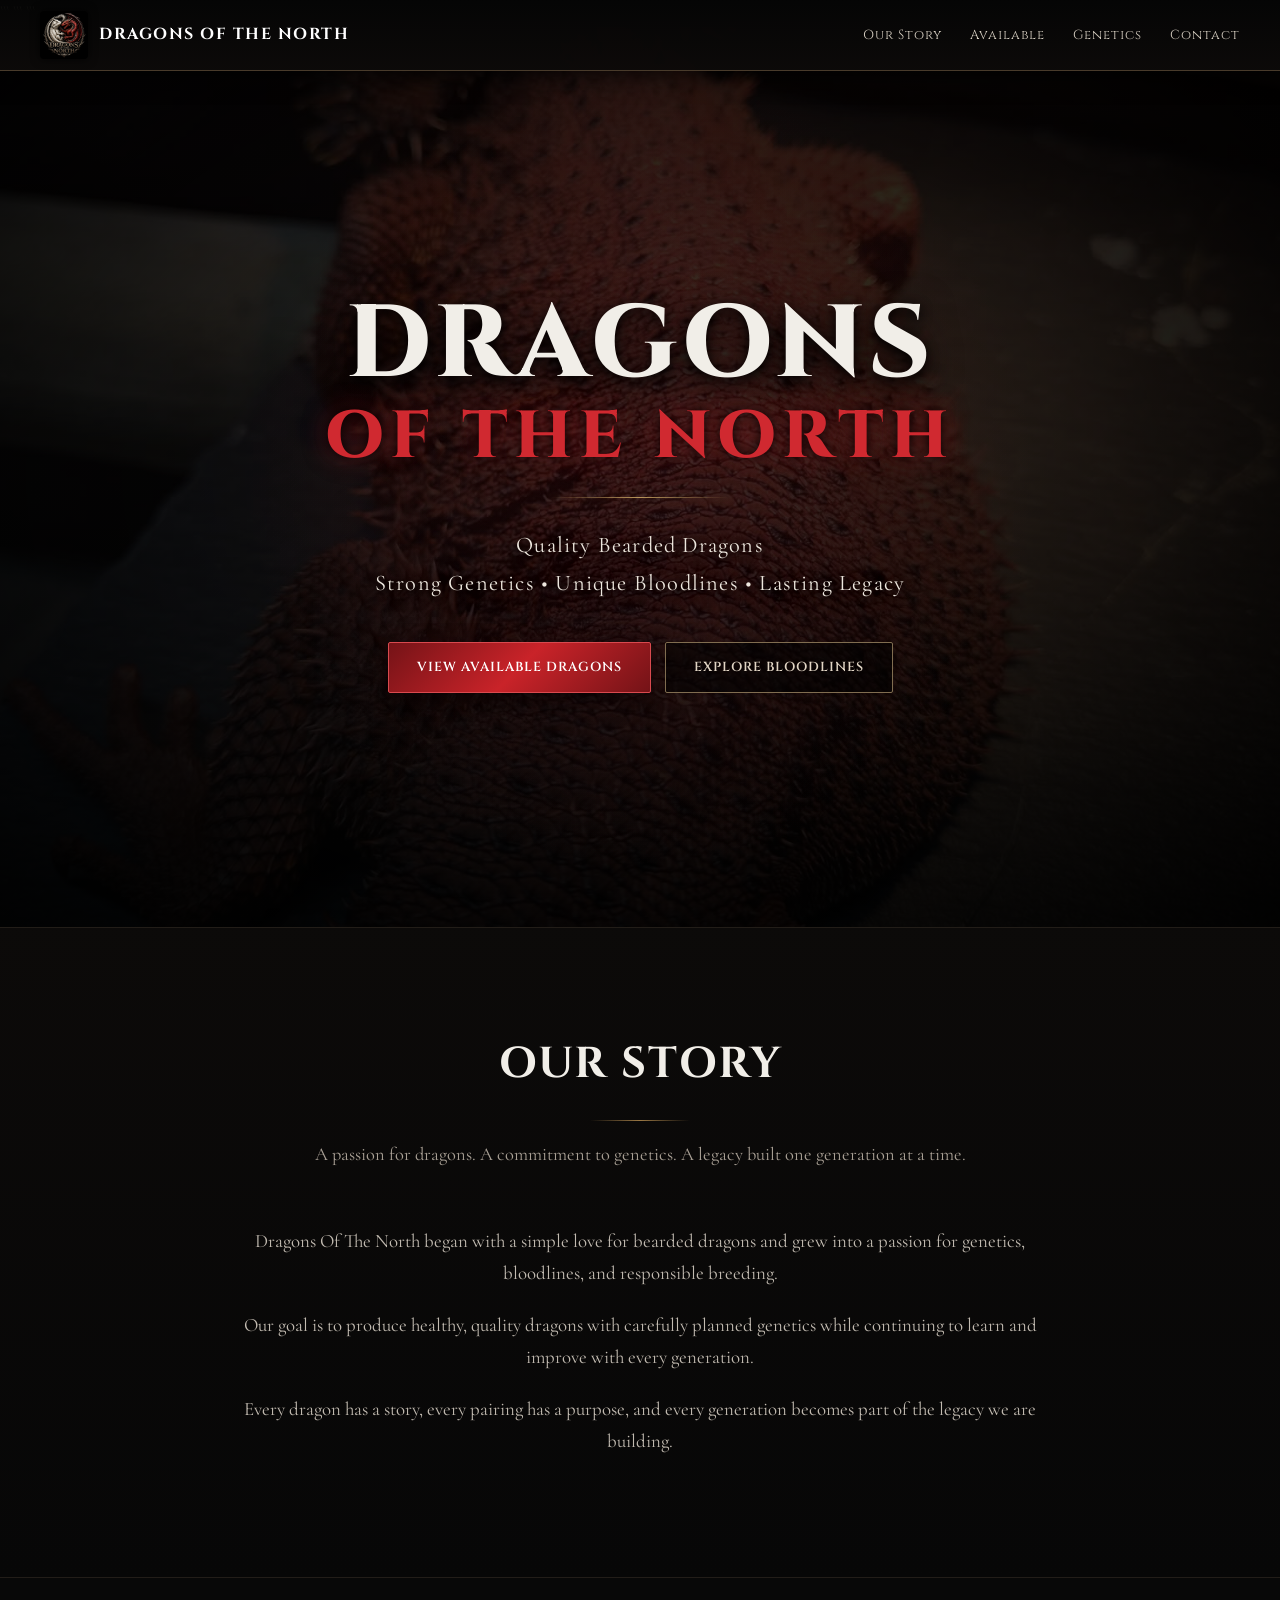
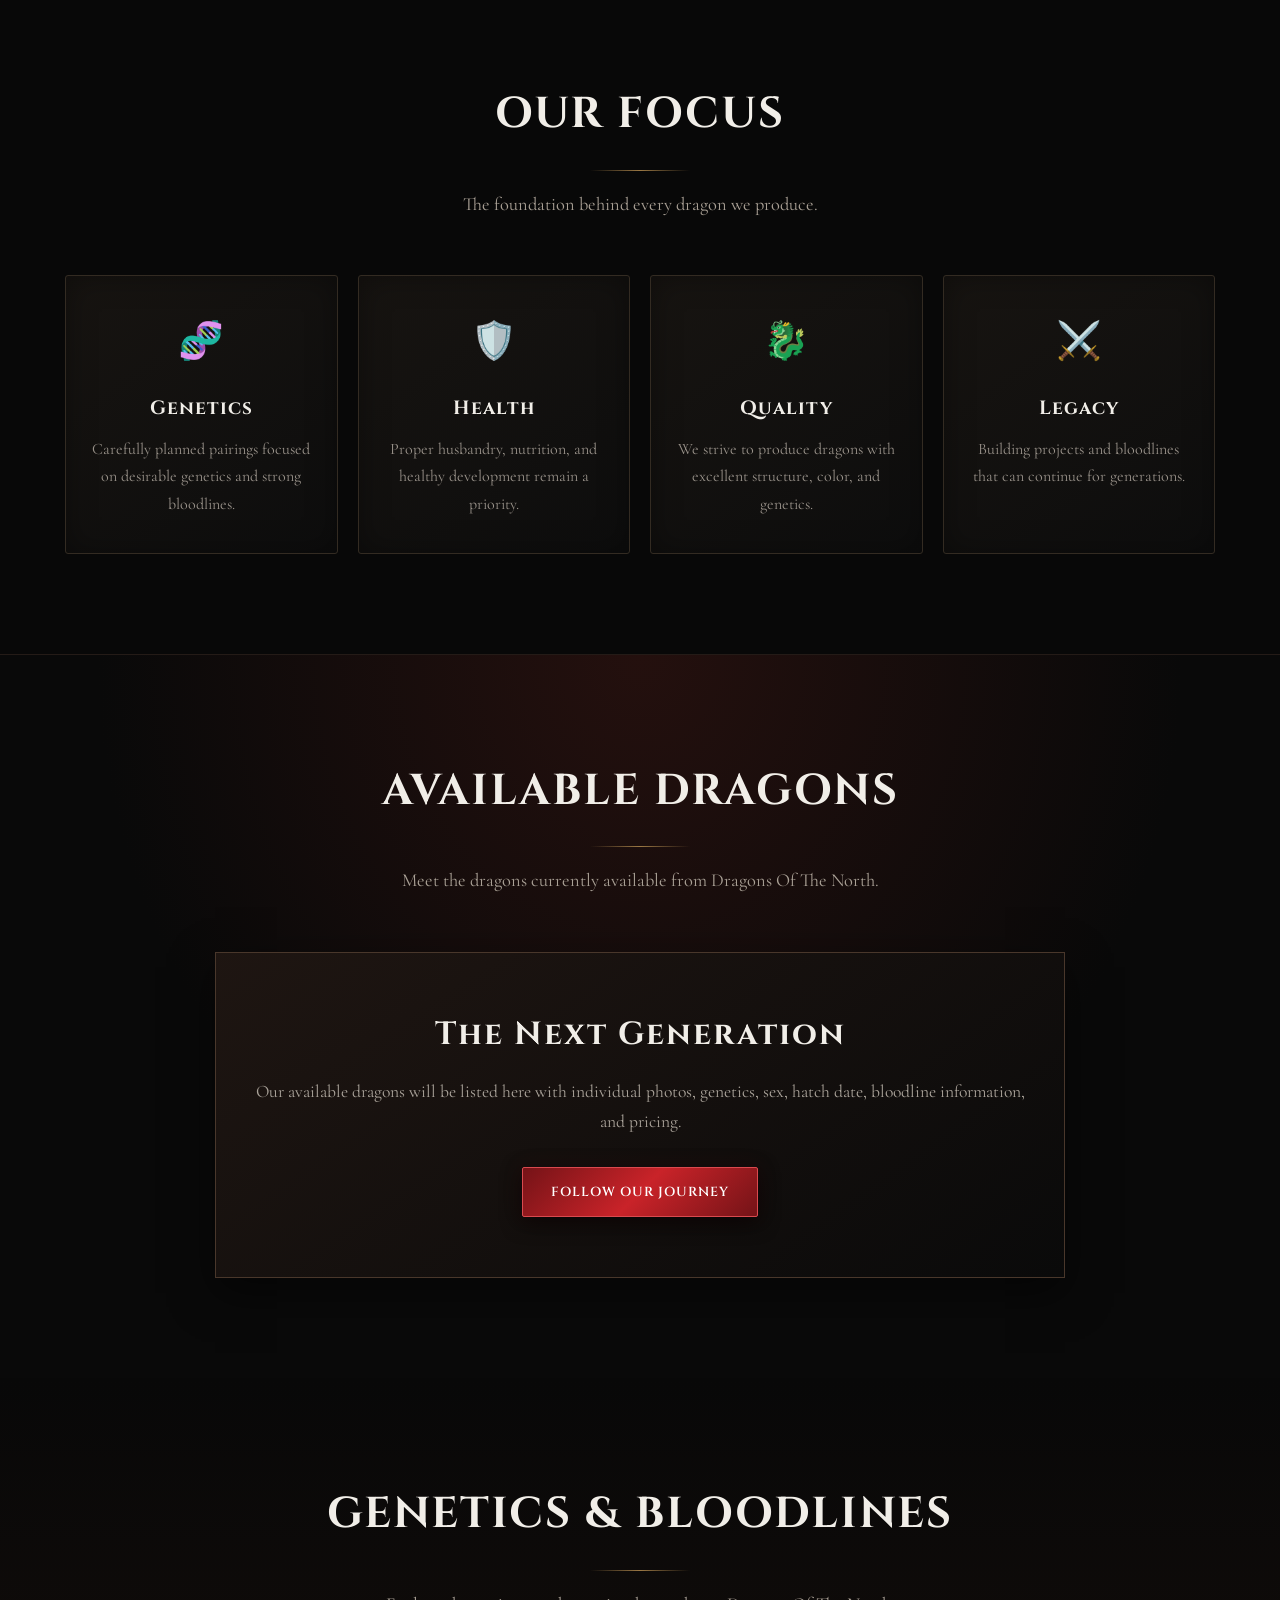
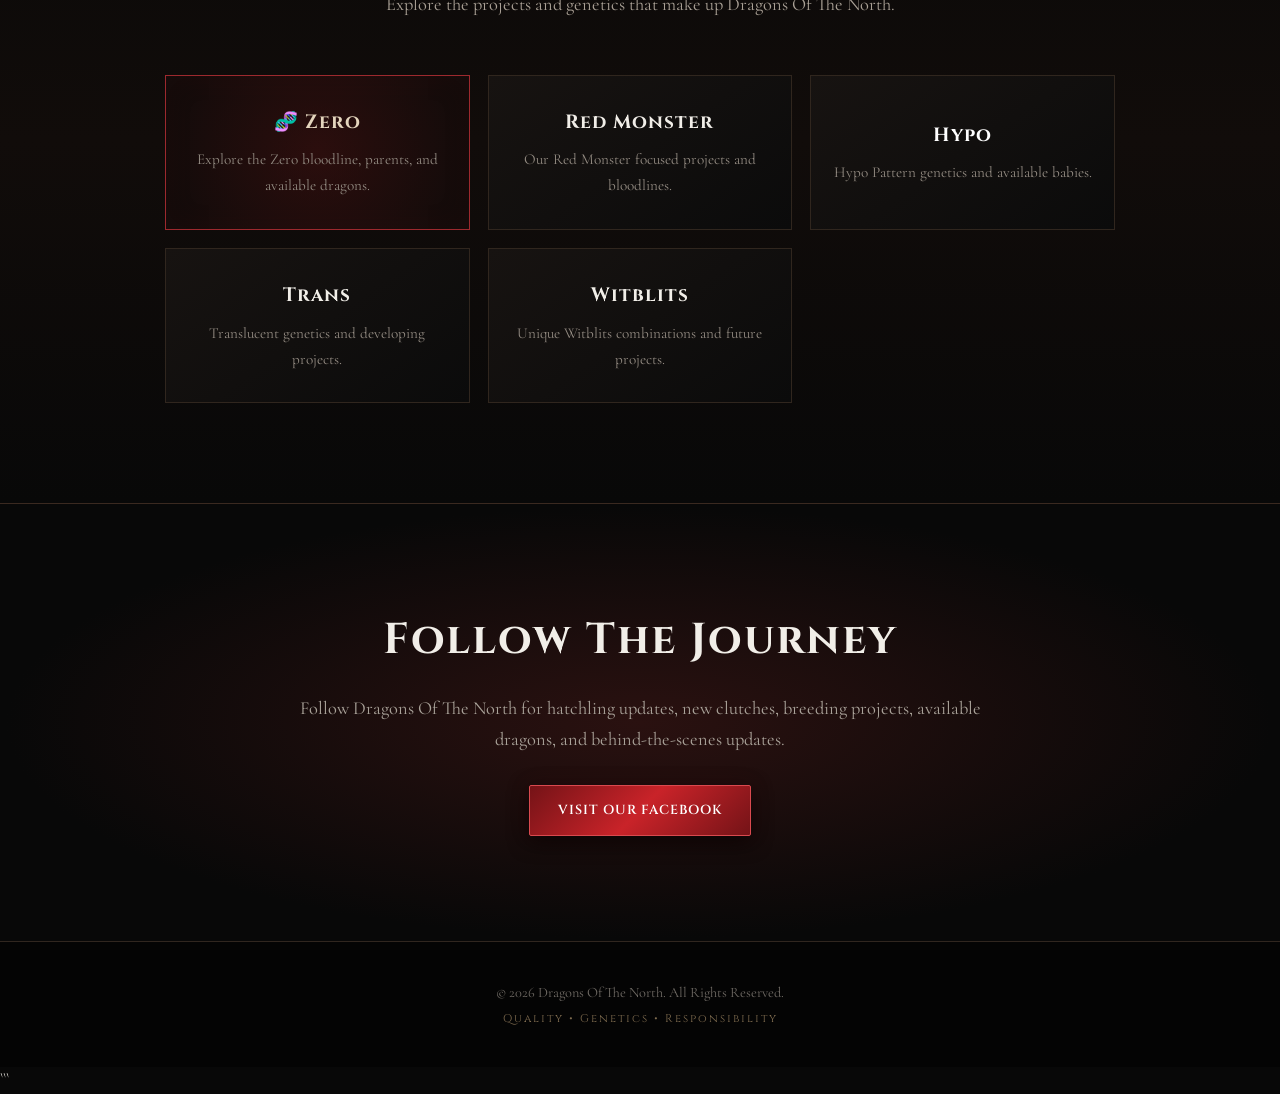
<file: index.html>
<!DOCTYPE html>

<html lang="en">
<head>
    <meta charset="UTF-8">
    <meta name="viewport" content="width=device-width, initial-scale=1.0">

```
<title>Dragons Of The North | Bearded Dragon Breeder</title>

<meta name="description" content="Dragons Of The North - Quality bearded dragons, powerful genetics, unique bloodlines, and responsible breeding.">

<!-- Fantasy-style fonts -->
<link rel="preconnect" href="https://fonts.googleapis.com">
<link rel="preconnect" href="https://fonts.gstatic.com" crossorigin>

<link href="https://fonts.googleapis.com/css2?family=Cinzel:wght@400;500;600;700;800;900&family=Cormorant+Garamond:wght@400;500;600;700&display=swap" rel="stylesheet">

<style>
    * {
        margin: 0;
        padding: 0;
        box-sizing: border-box;
    }

    html {
        scroll-behavior: smooth;
    }

    body {
        font-family: "Cormorant Garamond", Georgia, serif;
        background: #080808;
        color: #f1eee8;
        line-height: 1.7;
    }

    h1, h2, h3, .logo, .btn, nav {
        font-family: "Cinzel", Georgia, serif;
    }

    a {
        color: inherit;
    }

    /* =========================
       NAVIGATION
    ========================= */

    nav {
        position: fixed;
        top: 0;
        left: 0;
        width: 100%;
        background: linear-gradient(
            rgba(5,5,5,0.97),
            rgba(12,10,9,0.97)
        );
        border-bottom: 1px solid #493b2b;
        box-shadow: 0 4px 20px rgba(0,0,0,0.7);
        z-index: 1000;
    }

    .nav-container {
        max-width: 1250px;
        margin: auto;
        padding: 11px 25px;
        display: flex;
        align-items: center;
        justify-content: space-between;
    }

    .logo {
        display: flex;
        align-items: center;
        gap: 11px;
        color: #ffffff;
        text-decoration: none;
        font-weight: 700;
        font-size: 1rem;
        letter-spacing: 1.5px;
        text-transform: uppercase;
    }

    .logo img {
        height: 48px;
        width: auto;
        object-fit: contain;
        border-radius: 4px;
        filter: drop-shadow(0 0 5px rgba(0,0,0,0.8));
    }

    .logo span {
        color: #ffffff;
    }

    .nav-links {
        display: flex;
        gap: 28px;
        list-style: none;
    }

    .nav-links a {
        color: #d8d0c3;
        text-decoration: none;
        font-family: "Cinzel", Georgia, serif;
        font-size: 0.82rem;
        letter-spacing: 1px;
        transition: 0.3s;
    }

    .nav-links a:hover {
        color: #c92329;
        text-shadow: 0 0 8px rgba(201,35,41,0.5);
    }

    /* =========================
       HERO
    ========================= */

    .hero {
        min-height: 100vh;
        display: flex;
        align-items: center;
        justify-content: center;
        text-align: center;
        padding: 130px 20px 90px;
        position: relative;
        overflow: hidden;

        background-image:
            linear-gradient(
                rgba(0,0,0,0.68),
                rgba(0,0,0,0.78)
            ),
            linear-gradient(
                rgba(80,8,12,0.20),
                rgba(0,0,0,0.50)
            ),
            url("95f9f407-eb2f-47c0-8c62-4f0fd36936a2.jpg");

        background-size: cover;
        background-position: center center;
        background-repeat: no-repeat;
    }

    .hero::before {
        content: "";
        position: absolute;
        inset: 0;

        background:
            radial-gradient(
                ellipse at center,
                transparent 15%,
                rgba(0,0,0,0.35) 55%,
                rgba(0,0,0,0.88) 100%
            );

        pointer-events: none;
    }

    .hero::after {
        content: "";
        position: absolute;
        width: 800px;
        height: 800px;
        border-radius: 50%;

        background:
            radial-gradient(
                circle,
                rgba(130,20,25,0.16),
                transparent 70%
            );

        top: 5%;
        left: 50%;
        transform: translateX(-50%);

        pointer-events: none;
    }

    .hero-content {
        max-width: 950px;
        position: relative;
        z-index: 2;
    }

    .hero h1 {
        font-size: clamp(3.2rem, 8vw, 6.8rem);
        line-height: 0.95;
        margin-bottom: 25px;
        font-weight: 800;
        letter-spacing: 4px;
        text-transform: uppercase;

        text-shadow:
            0 4px 12px rgba(0,0,0,0.95),
            0 8px 35px rgba(0,0,0,0.85);
    }

    .hero h1 span {
        display: block;
        color: #d02930;
        font-size: 0.65em;
        letter-spacing: 7px;
        margin-top: 12px;

        text-shadow:
            0 0 12px rgba(0,0,0,1),
            0 0 25px rgba(201,35,41,0.5);
    }

    .hero-divider {
        width: 180px;
        height: 1px;

        background:
            linear-gradient(
                90deg,
                transparent,
                #b9965a,
                transparent
            );

        margin: 28px auto;
        box-shadow: 0 0 8px rgba(185,150,90,0.35);
    }

    .hero p {
        font-size: 1.4rem;
        color: #eee8df;
        max-width: 750px;
        margin: 0 auto 35px;
        letter-spacing: 1.2px;

        text-shadow:
            0 2px 8px rgba(0,0,0,1),
            0 4px 20px rgba(0,0,0,0.9);
    }

    /* =========================
       BUTTONS
    ========================= */

    .btn {
        display: inline-block;
        padding: 13px 28px;
        margin: 5px;

        text-decoration: none;
        font-weight: 600;
        font-size: 0.82rem;
        letter-spacing: 1px;
        text-transform: uppercase;
        border-radius: 2px;

        transition: all 0.3s;
    }

    .btn-red {
        background:
            linear-gradient(
                135deg,
                #751317,
                #c92329,
                #741317
            );

        color: white;
        border: 1px solid #d94a4f;

        box-shadow:
            0 5px 20px rgba(0,0,0,0.7),
            0 0 20px rgba(120,15,20,0.15);
    }

    .btn-red:hover {
        transform: translateY(-3px);

        box-shadow:
            0 8px 25px rgba(201,35,41,0.4);
    }

    .btn-outline {
        border: 1px solid #806d50;
        color: #e2d6c5;
        background: rgba(0,0,0,0.55);
    }

    .btn-outline:hover {
        background: #806d50;
        color: #080808;
        transform: translateY(-3px);
    }

    /* =========================
       SECTIONS
    ========================= */

    section {
        padding: 100px 20px;
        position: relative;
    }

    .container {
        max-width: 1150px;
        margin: auto;
    }

    .section-title {
        text-align: center;
        margin-bottom: 55px;
    }

    .section-title h2 {
        font-size: 2.7rem;
        font-weight: 700;
        letter-spacing: 2px;
        text-transform: uppercase;
    }

    .section-title h2::after {
        content: "";
        display: block;
        width: 100px;
        height: 1px;

        background:
            linear-gradient(
                90deg,
                transparent,
                #9b7844,
                transparent
            );

        margin: 18px auto;
    }

    .section-title p {
        color: #aaa196;
        max-width: 700px;
        margin: auto;
        font-size: 1.15rem;
    }

    /* =========================
       STORY
    ========================= */

    .story {
        background:
            linear-gradient(
                rgba(12,10,9,0.96),
                rgba(7,7,7,0.99)
            );

        border-top: 1px solid #221d18;
        border-bottom: 1px solid #221d18;
    }

    .story-content {
        max-width: 850px;
        margin: auto;
        text-align: center;
    }

    .story-content p {
        color: #c2bbb1;
        margin-bottom: 20px;
        font-size: 1.18rem;
    }

    /* =========================
       FOCUS
    ========================= */

    .focus-section {
        background: #080808;
    }

    .cards {
        display: grid;
        grid-template-columns: repeat(4, 1fr);
        gap: 20px;
    }

    .card {
        background:
            linear-gradient(
                145deg,
                #171411,
                #0d0d0d
            );

        border: 1px solid #332b22;
        border-radius: 3px;
        padding: 35px 22px;

        text-align: center;
        transition: 0.35s;

        box-shadow:
            inset 0 0 30px rgba(0,0,0,0.35);
    }

    .card:hover {
        transform: translateY(-7px);
        border-color: #8d1c21;

        box-shadow:
            0 12px 30px rgba(0,0,0,0.6);
    }

    .card-icon {
        font-size: 2.3rem;
        margin-bottom: 18px;
        filter: grayscale(20%);
    }

    .card h3 {
        font-size: 1.2rem;
        letter-spacing: 1px;
        margin-bottom: 12px;
    }

    .card p {
        color: #99928a;
        font-size: 1rem;
    }

    /* =========================
       AVAILABLE
    ========================= */

    .available {
        background:
            radial-gradient(
                ellipse at top,
                #24100e,
                #090909 60%
            );

        border-top: 1px solid #241b17;
    }

    .available-box {
        max-width: 850px;
        margin: auto;
        text-align: center;
        padding: 55px 30px;

        background:
            linear-gradient(
                145deg,
                rgba(31,22,18,0.95),
                rgba(10,10,10,0.98)
            );

        border: 1px solid #49372b;

        box-shadow:
            0 15px 40px rgba(0,0,0,0.5);
    }

    .available-box h3 {
        font-size: 2rem;
        letter-spacing: 2px;
        margin-bottom: 15px;
    }

    .available-box p {
        color: #aaa39a;
        font-size: 1.1rem;
        margin-bottom: 25px;
    }

    /* =========================
       GENETICS
    ========================= */

    .genetics {
        background:
            linear-gradient(
                180deg,
                #080808,
                #110c0a,
                #080808
            );
    }

    .genetics-grid {
        display: grid;
        grid-template-columns: repeat(3, 1fr);
        gap: 18px;
        max-width: 950px;
        margin: auto;
    }

    .genetic-card {
        background:
            linear-gradient(
                145deg,
                #171311,
                #0b0b0b
            );

        border: 1px solid #30261e;
        padding: 30px 20px;

        text-align: center;

        min-height: 145px;

        display: flex;
        align-items: center;
        justify-content: center;

        transition: 0.35s;
    }

    .genetic-card:hover {
        border-color: #795d39;
        transform: translateY(-4px);
    }

    .genetic-card a {
        color: #ffffff;
        text-decoration: none;
        display: block;
        width: 100%;
    }

    .genetic-card h3 {
        font-size: 1.2rem;
        letter-spacing: 1px;
        margin-bottom: 9px;
    }

    .genetic-card p {
        color: #938b82;
        font-size: 0.95rem;
    }

    .genetic-card.zero {
        border: 1px solid #9d292e;

        background:
            radial-gradient(
                circle at center,
                rgba(105,18,20,0.3),
                #100b0a
            );

        box-shadow:
            inset 0 0 30px rgba(130,20,20,0.08);
    }

    .genetic-card.zero h3 {
        color: #e4d5bd;
    }

    .genetic-card.zero:hover {
        border-color: #d53a40;

        box-shadow:
            0 8px 25px rgba(120,20,20,0.25);
    }

    /* Clickable genetics cards */

    .genetic-card.clickable {
        cursor: pointer;
    }

    .genetic-card.clickable > a {
        height: 100%;
        display: flex;
        align-items: center;
        justify-content: center;
        flex-direction: column;
    }

    /* =========================
       CTA
    ========================= */

    .cta {
        text-align: center;

        background:
            radial-gradient(
                ellipse at center,
                #2a1110,
                #080808 70%
            );

        border-top: 1px solid #3a2920;
    }

    .cta h2 {
        font-size: 2.7rem;
        letter-spacing: 2px;
        margin-bottom: 15px;
    }

    .cta p {
        color: #aaa39a;
        max-width: 700px;
        margin: 0 auto 25px;
        font-size: 1.15rem;
    }

    /* =========================
       FOOTER
    ========================= */

    footer {
        background: #040404;
        border-top: 1px solid #30261f;
        padding: 35px 20px;
        text-align: center;
    }

    footer p {
        color: #6f6a64;
        font-size: 0.9rem;
        margin: 4px;
    }

    footer p:last-child {
        color: #806d50;
        letter-spacing: 2px;
        font-family: "Cinzel", Georgia, serif;
        font-size: 0.7rem;
    }

    /* =========================
       RESPONSIVE
    ========================= */

    @media (max-width: 900px) {

        .cards {
            grid-template-columns: repeat(2, 1fr);
        }

        .genetics-grid {
            grid-template-columns: repeat(2, 1fr);
        }

        .nav-links {
            gap: 15px;
        }
    }

    @media (max-width: 600px) {

        .nav-container {
            padding: 9px 14px;
        }

        .logo {
            font-size: 0.72rem;
            gap: 7px;
            letter-spacing: 1px;
        }

        .logo img {
            height: 36px;
        }

        .nav-links {
            display: none;
        }

        .hero {
            min-height: 90vh;
            padding-top: 110px;

            background-position: center center;
        }

        .hero h1 {
            font-size: 3rem;
            letter-spacing: 2px;
        }

        .hero h1 span {
            font-size: 0.6em;
            letter-spacing: 4px;
        }

        .hero p {
            font-size: 1.1rem;
        }

        section {
            padding: 75px 15px;
        }

        .section-title h2 {
            font-size: 2rem;
        }

        .cards {
            grid-template-columns: 1fr;
        }

        .genetics-grid {
            grid-template-columns: 1fr;
        }

        .cta h2 {
            font-size: 2rem;
        }
    }
</style>
```

</head>

<body>

```
<!-- =========================
     NAVIGATION
========================= -->

<nav>
    <div class="nav-container">

        <a href="index.html" class="logo">
            <img
                src="logo.jpg"
                alt="Dragons Of The North Logo"
            >

            <span>
                Dragons Of The North
            </span>
        </a>

        <ul class="nav-links">
            <li>
                <a href="#story">Our Story</a>
            </li>

            <li>
                <a href="#available">Available</a>
            </li>

            <li>
                <a href="#genetics">Genetics</a>
            </li>

            <li>
                <a href="#contact">Contact</a>
            </li>
        </ul>

    </div>
</nav>


<!-- =========================
     HERO
========================= -->

<header class="hero">

    <div class="hero-content">

        <h1>
            Dragons

            <span>
                Of The North
            </span>
        </h1>

        <div class="hero-divider"></div>

        <p>
            Quality Bearded Dragons
            <br>
            Strong Genetics • Unique Bloodlines • Lasting Legacy
        </p>

        <div>

            <a
                href="#available"
                class="btn btn-red"
            >
                View Available Dragons
            </a>

            <a
                href="#genetics"
                class="btn btn-outline"
            >
                Explore Bloodlines
            </a>

        </div>

    </div>

</header>


<!-- =========================
     OUR STORY
========================= -->

<section
    class="story"
    id="story"
>

    <div class="container">

        <div class="section-title">

            <h2>
                Our Story
            </h2>

            <p>
                A passion for dragons.
                A commitment to genetics.
                A legacy built one generation at a time.
            </p>

        </div>

        <div class="story-content">

            <p>
                Dragons Of The North began with a simple love
                for bearded dragons and grew into a passion for
                genetics, bloodlines, and responsible breeding.
            </p>

            <p>
                Our goal is to produce healthy, quality dragons
                with carefully planned genetics while continuing
                to learn and improve with every generation.
            </p>

            <p>
                Every dragon has a story, every pairing has a
                purpose, and every generation becomes part of
                the legacy we are building.
            </p>

        </div>

    </div>

</section>


<!-- =========================
     OUR FOCUS
========================= -->

<section class="focus-section">

    <div class="container">

        <div class="section-title">

            <h2>
                Our Focus
            </h2>

            <p>
                The foundation behind every dragon we produce.
            </p>

        </div>

        <div class="cards">

            <div class="card">

                <div class="card-icon">
                    🧬
                </div>

                <h3>
                    Genetics
                </h3>

                <p>
                    Carefully planned pairings focused on
                    desirable genetics and strong bloodlines.
                </p>

            </div>


            <div class="card">

                <div class="card-icon">
                    🛡️
                </div>

                <h3>
                    Health
                </h3>

                <p>
                    Proper husbandry, nutrition, and healthy
                    development remain a priority.
                </p>

            </div>


            <div class="card">

                <div class="card-icon">
                    🐉
                </div>

                <h3>
                    Quality
                </h3>

                <p>
                    We strive to produce dragons with
                    excellent structure, color, and genetics.
                </p>

            </div>


            <div class="card">

                <div class="card-icon">
                    ⚔️
                </div>

                <h3>
                    Legacy
                </h3>

                <p>
                    Building projects and bloodlines that can
                    continue for generations.
                </p>

            </div>

        </div>

    </div>

</section>


<!-- =========================
     AVAILABLE DRAGONS
========================= -->

<section
    class="available"
    id="available"
>

    <div class="container">

        <div class="section-title">

            <h2>
                Available Dragons
            </h2>

            <p>
                Meet the dragons currently available from
                Dragons Of The North.
            </p>

        </div>


        <div class="available-box">

            <h3>
                The Next Generation
            </h3>

            <p>
                Our available dragons will be listed here with
                individual photos, genetics, sex, hatch date,
                bloodline information, and pricing.
            </p>

            <a
                href="https://www.facebook.com/profile.php?id=61579598882265"
                target="_blank"
                class="btn btn-red"
            >
                Follow Our Journey
            </a>

        </div>

    </div>

</section>


<!-- =========================
     GENETICS & BLOODLINES
========================= -->

<section
    class="genetics"
    id="genetics"
>

    <div class="container">

        <div class="section-title">

            <h2>
                Genetics & Bloodlines
            </h2>

            <p>
                Explore the projects and genetics that make up
                Dragons Of The North.
            </p>

        </div>


        <div class="genetics-grid">


            <!-- ZERO -->

            <div class="genetic-card zero clickable">

                <a href="zero.html">

                    <h3>
                        🧬 Zero
                    </h3>

                    <p>
                        Explore the Zero bloodline,
                        parents, and available dragons.
                    </p>

                </a>

            </div>


            <!-- RED MONSTER -->

            <div class="genetic-card">

                <div>

                    <h3>
                        Red Monster
                    </h3>

                    <p>
                        Our Red Monster focused projects
                        and bloodlines.
                    </p>

                </div>

            </div>


            <!-- HYPO -->

            <div class="genetic-card clickable">

                <a href="hypo.html">

                    <h3>
                        Hypo
                    </h3>

                    <p>
                        Hypo Pattern genetics and
                        available babies.
                    </p>

                </a>

            </div>


            <!-- TRANS -->

            <div class="genetic-card">

                <div>

                    <h3>
                        Trans
                    </h3>

                    <p>
                        Translucent genetics and
                        developing projects.
                    </p>

                </div>

            </div>


            <!-- WITBLITS -->

            <div class="genetic-card">

                <div>

                    <h3>
                        Witblits
                    </h3>

                    <p>
                        Unique Witblits combinations
                        and future projects.
                    </p>

                </div>

            </div>

        </div>

    </div>

</section>


<!-- =========================
     CONTACT / FACEBOOK
========================= -->

<section
    class="cta"
    id="contact"
>

    <div class="container">

        <h2>
            Follow The Journey
        </h2>

        <p>
            Follow Dragons Of The North for hatchling updates,
            new clutches, breeding projects, available dragons,
            and behind-the-scenes updates.
        </p>

        <a
            href="https://www.facebook.com/profile.php?id=61579598882265"
            target="_blank"
            class="btn btn-red"
        >
            Visit Our Facebook
        </a>

    </div>

</section>


<!-- =========================
     FOOTER
========================= -->

<footer>

    <p>
        © 2026 Dragons Of The North. All Rights Reserved.
    </p>

    <p>
        Quality • Genetics • Responsibility
    </p>

</footer>
```

</body>
</html>
</file>
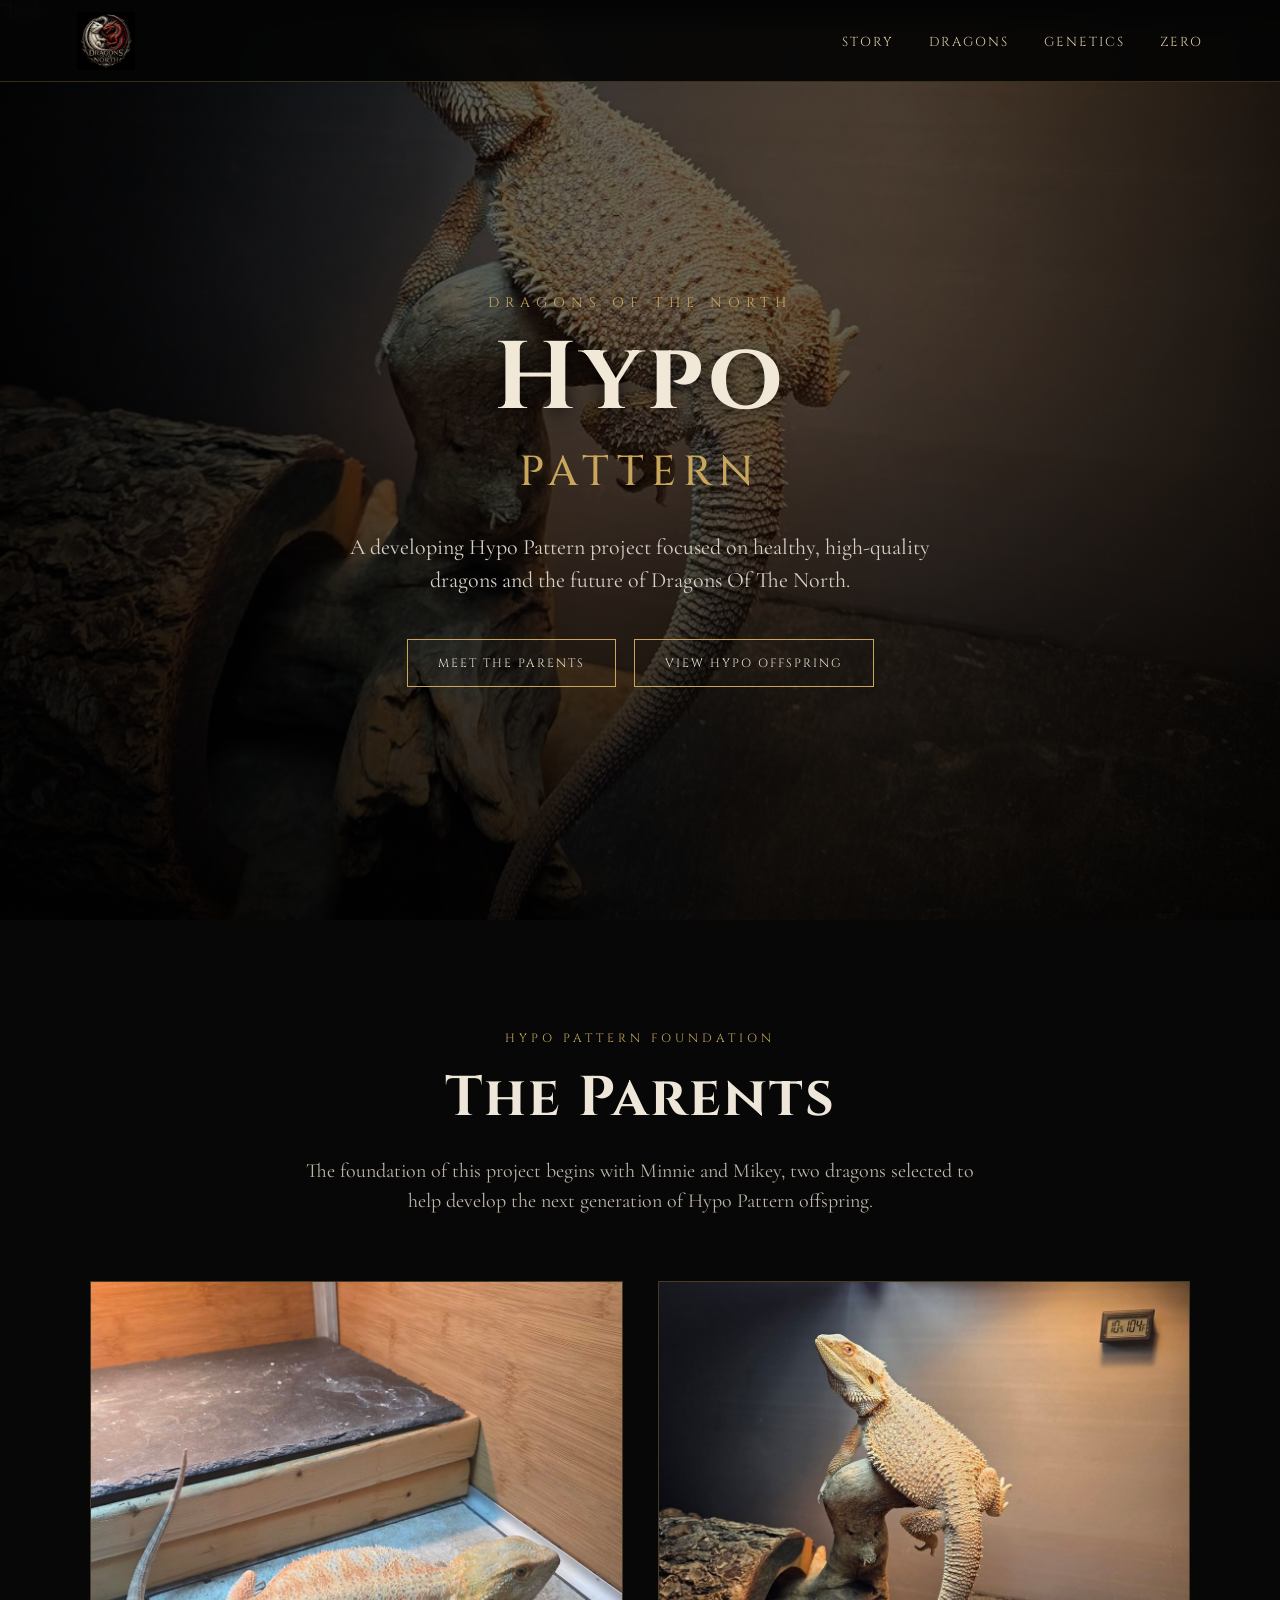
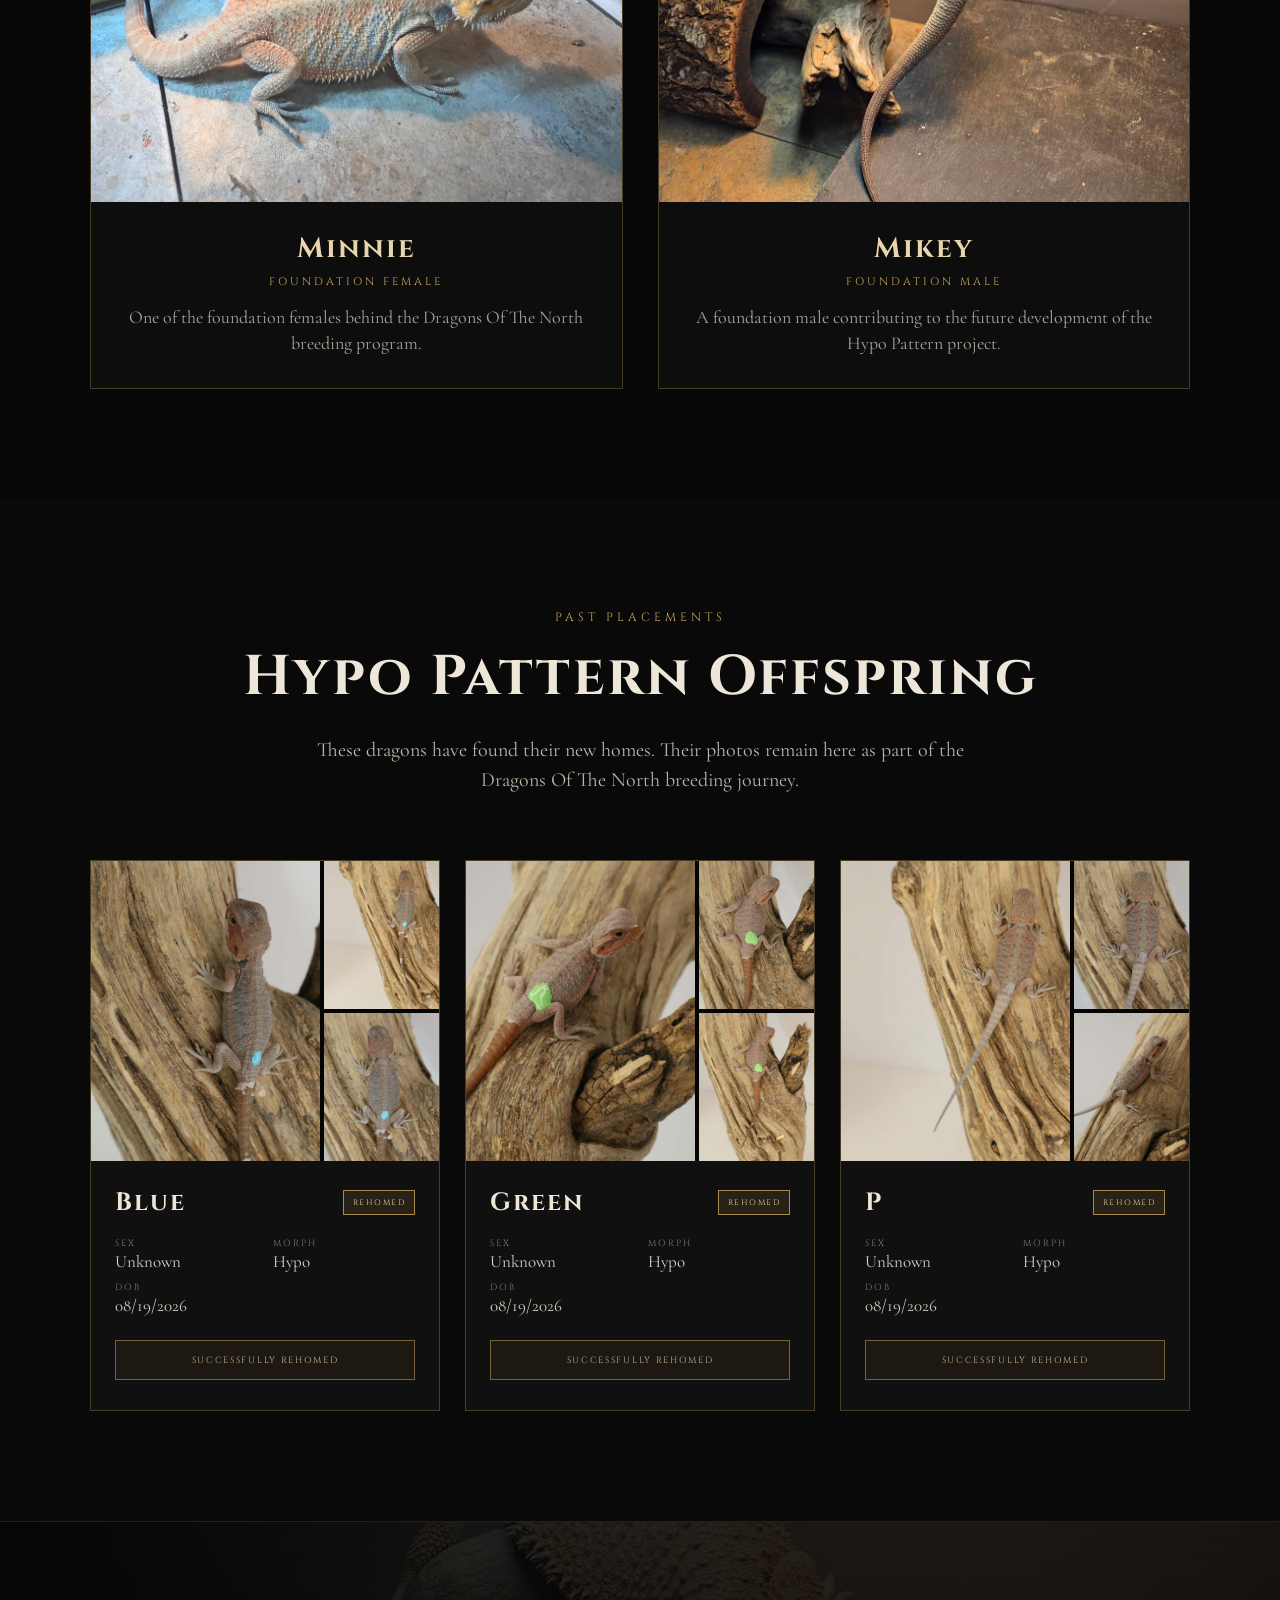
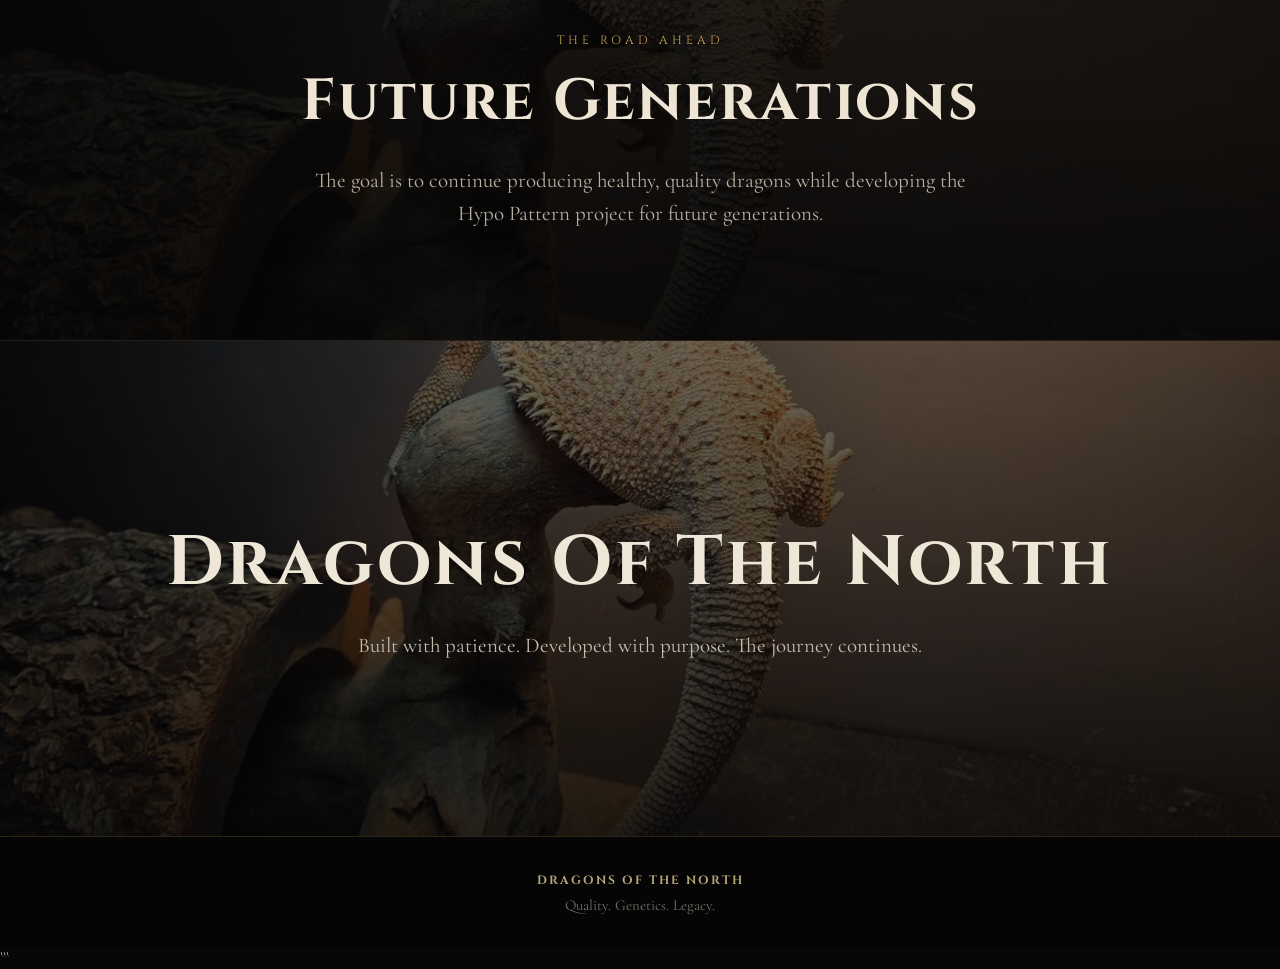
<file: hypo.html>
```html
<!DOCTYPE html>
<html lang="en">
<head>
    <meta charset="UTF-8">
    <meta name="viewport" content="width=device-width, initial-scale=1.0">

    <title>Hypo Pattern | Dragons Of The North</title>

    <link rel="preconnect" href="https://fonts.googleapis.com">
    <link rel="preconnect" href="https://fonts.gstatic.com" crossorigin>

    <link href="https://fonts.googleapis.com/css2?family=Cinzel:wght@400;500;600;700;800&family=Cormorant+Garamond:wght@400;500;600;700&display=swap" rel="stylesheet">

    <style>
        * {
            margin: 0;
            padding: 0;
            box-sizing: border-box;
        }

        html {
            scroll-behavior: smooth;
        }

        body {
            background: #070707;
            color: #e8e1d5;
            font-family: "Cormorant Garamond", serif;
            overflow-x: hidden;
        }

        /* NAVIGATION */

        nav {
            position: fixed;
            top: 0;
            left: 0;
            width: 100%;
            height: 82px;
            display: flex;
            align-items: center;
            justify-content: space-between;
            padding: 0 6%;
            background: rgba(5, 5, 5, 0.92);
            backdrop-filter: blur(10px);
            border-bottom: 1px solid rgba(201, 166, 92, 0.25);
            z-index: 1000;
        }

        .nav-logo {
            display: flex;
            align-items: center;
            text-decoration: none;
        }

        .nav-logo img {
            width: 58px;
            height: 58px;
            object-fit: contain;
        }

        .nav-links {
            display: flex;
            gap: 35px;
            list-style: none;
        }

        .nav-links a {
            color: #d8c8a5;
            text-decoration: none;
            font-family: "Cinzel", serif;
            font-size: 13px;
            letter-spacing: 2px;
            text-transform: uppercase;
            transition: 0.3s ease;
        }

        .nav-links a:hover {
            color: #ffffff;
        }

        /* HERO */

        .hero {
            min-height: 100vh;
            position: relative;
            display: flex;
            align-items: center;
            justify-content: center;
            text-align: center;
            padding: 120px 20px 80px;
            overflow: hidden;
        }

        .hero::before {
            content: "";
            position: absolute;
            inset: 0;
            background:
                linear-gradient(
                    rgba(0, 0, 0, 0.42),
                    rgba(0, 0, 0, 0.86)
                ),
                url("Mikey.jpg") center center / cover no-repeat;
            z-index: -2;
            transform: scale(1.03);
        }

        .hero::after {
            content: "";
            position: absolute;
            inset: 0;
            background: radial-gradient(
                circle at center,
                transparent 20%,
                rgba(0, 0, 0, 0.75) 100%
            );
            z-index: -1;
        }

        .hero-content {
            max-width: 1000px;
        }

        .hero-small {
            font-family: "Cinzel", serif;
            font-size: 14px;
            letter-spacing: 6px;
            color: #c9a65c;
            text-transform: uppercase;
            margin-bottom: 22px;
        }

        .hero h1 {
            font-family: "Cinzel", serif;
            font-size: clamp(42px, 8vw, 96px);
            line-height: 0.95;
            letter-spacing: 4px;
            color: #f1e8d7;
            text-shadow:
                0 4px 20px rgba(0, 0, 0, 0.8),
                0 0 40px rgba(201, 166, 92, 0.15);
        }

        .hero h2 {
            font-family: "Cinzel", serif;
            font-size: clamp(22px, 4vw, 42px);
            font-weight: 500;
            letter-spacing: 7px;
            color: #c9a65c;
            margin-top: 18px;
            text-transform: uppercase;
        }

        .hero p {
            max-width: 650px;
            margin: 30px auto 0;
            font-size: 22px;
            line-height: 1.5;
            color: #d7d0c4;
        }

        .hero-buttons {
            margin-top: 42px;
            display: flex;
            justify-content: center;
            gap: 18px;
            flex-wrap: wrap;
        }

        .btn {
            display: inline-block;
            padding: 15px 30px;
            border: 1px solid #c9a65c;
            color: #e8dfcc;
            text-decoration: none;
            font-family: "Cinzel", serif;
            font-size: 12px;
            letter-spacing: 2px;
            text-transform: uppercase;
            transition: 0.3s ease;
        }

        .btn:hover {
            background: #c9a65c;
            color: #090909;
        }

        /* GENERAL SECTIONS */

        section {
            padding: 110px 7%;
        }

        .section-heading {
            text-align: center;
            margin-bottom: 65px;
        }

        .section-heading .eyebrow {
            color: #c9a65c;
            font-family: "Cinzel", serif;
            font-size: 12px;
            letter-spacing: 4px;
            text-transform: uppercase;
            margin-bottom: 14px;
        }

        .section-heading h2 {
            font-family: "Cinzel", serif;
            font-size: clamp(32px, 5vw, 56px);
            color: #eee6d8;
            letter-spacing: 2px;
        }

        .section-heading p {
            max-width: 700px;
            margin: 20px auto 0;
            font-size: 20px;
            line-height: 1.5;
            color: #bdb5a8;
        }

        /* FOUNDATION PARENTS */

        .foundation {
            background: linear-gradient(
                rgba(7, 7, 7, 0.94),
                rgba(7, 7, 7, 0.97)
            );
        }

        .parent-grid {
            max-width: 1150px;
            margin: auto;
            display: grid;
            grid-template-columns: repeat(2, 1fr);
            gap: 35px;
        }

        .parent-card {
            position: relative;
            overflow: hidden;
            border: 1px solid rgba(201, 166, 92, 0.3);
            background: #0d0d0d;
        }

        .parent-image {
            height: 520px;
            overflow: hidden;
        }

        .parent-image img {
            width: 100%;
            height: 100%;
            object-fit: cover;
            display: block;
            transition: transform 0.7s ease;
        }

        .parent-card:hover .parent-image img {
            transform: scale(1.04);
        }

        .parent-info {
            padding: 28px 30px 32px;
            text-align: center;
        }

        .parent-info h3 {
            font-family: "Cinzel", serif;
            color: #e7d5ae;
            font-size: 28px;
            letter-spacing: 2px;
        }

        .parent-info .role {
            color: #c9a65c;
            font-family: "Cinzel", serif;
            font-size: 11px;
            letter-spacing: 3px;
            text-transform: uppercase;
            margin-top: 7px;
        }

        .parent-info p {
            color: #aaa398;
            font-size: 18px;
            line-height: 1.45;
            margin-top: 15px;
        }

        /* HYPO PATTERN OFFSPRING */

        .available {
            background: #090909;
        }

        .hypo-available-grid {
            max-width: 1100px;
            margin: auto;
            display: grid;
            grid-template-columns: repeat(3, 1fr);
            gap: 25px;
        }

        .mini-dragon-card {
            background: #101010;
            border: 1px solid rgba(201, 166, 92, 0.3);
            overflow: hidden;
            transition: transform 0.3s ease, border-color 0.3s ease;
        }

        .mini-dragon-card:hover {
            transform: translateY(-5px);
            border-color: rgba(201, 166, 92, 0.65);
        }

        /* THREE-PHOTO GALLERY */

        .mini-dragon-gallery {
            display: grid;
            grid-template-columns: 2fr 1fr;
            grid-template-rows: 1fr 1fr;
            height: 300px;
            gap: 4px;
            background: #050505;
        }

        .mini-main-photo {
            grid-row: 1 / 3;
            overflow: hidden;
        }

        .mini-side-photo {
            overflow: hidden;
        }

        .mini-dragon-gallery img {
            width: 100%;
            height: 100%;
            object-fit: cover;
            display: block;
            transition: transform 0.5s ease;
        }

        .mini-dragon-gallery img:hover {
            transform: scale(1.06);
        }

        /* DRAGON INFORMATION */

        .mini-info {
            padding: 25px 24px 30px;
        }

        .mini-top {
            display: flex;
            align-items: center;
            justify-content: space-between;
            gap: 12px;
            margin-bottom: 15px;
        }

        .mini-info h3 {
            font-family: "Cinzel", serif;
            font-size: 25px;
            color: #eee5d4;
            letter-spacing: 2px;
        }

        .status {
            border: 1px solid #c9a65c;
            color: #c9a65c;
            padding: 6px 9px;
            font-family: "Cinzel", serif;
            font-size: 8px;
            letter-spacing: 1.5px;
            text-transform: uppercase;
            white-space: nowrap;
        }

        .status.rehomed {
            color: #e6d4ad;
            background: rgba(100, 75, 35, 0.28);
            border-color: #a98a52;
        }

        .dragon-details {
            display: grid;
            grid-template-columns: 1fr 1fr;
            gap: 9px 15px;
            margin: 18px 0 24px;
        }

        .detail {
            display: flex;
            flex-direction: column;
        }

        .detail-label {
            color: #827a6f;
            font-family: "Cinzel", serif;
            font-size: 9px;
            letter-spacing: 2px;
            text-transform: uppercase;
        }

        .detail-value {
            color: #d8d0c2;
            font-size: 17px;
            margin-top: 2px;
        }

        .rehomed-note {
            display: block;
            width: 100%;
            text-align: center;
            padding: 13px 15px;
            border: 1px solid #75613c;
            background: rgba(100, 75, 35, 0.16);
            color: #c9b68f;
            font-family: "Cinzel", serif;
            font-size: 9px;
            letter-spacing: 1.7px;
            text-transform: uppercase;
        }

        /* FUTURE PROJECT */

        .future {
            position: relative;
            text-align: center;
            overflow: hidden;
            border-top: 1px solid rgba(201, 166, 92, 0.15);
            border-bottom: 1px solid rgba(201, 166, 92, 0.15);
        }

        .future::before {
            content: "";
            position: absolute;
            inset: 0;
            background:
                linear-gradient(
                    rgba(5, 5, 5, 0.87),
                    rgba(5, 5, 5, 0.95)
                ),
                url("Mikey.jpg") center / cover no-repeat;
            z-index: -1;
        }

        .future-content {
            max-width: 850px;
            margin: auto;
        }

        .future h2 {
            font-family: "Cinzel", serif;
            color: #eee5d5;
            font-size: clamp(32px, 5vw, 58px);
            letter-spacing: 2px;
        }

        .future p {
            margin-top: 24px;
            color: #b9b0a2;
            font-size: 21px;
            line-height: 1.55;
        }

        /* END SECTION */

        .end-section {
            min-height: 55vh;
            display: flex;
            align-items: center;
            justify-content: center;
            text-align: center;
            position: relative;
            overflow: hidden;
        }

        .end-section::before {
            content: "";
            position: absolute;
            inset: 0;
            background:
                linear-gradient(
                    rgba(5, 5, 5, 0.58),
                    rgba(5, 5, 5, 0.88)
                ),
                url("Mikey.jpg") center / cover no-repeat;
            z-index: -1;
        }

        .end-section h2 {
            font-family: "Cinzel", serif;
            font-size: clamp(34px, 6vw, 70px);
            letter-spacing: 3px;
            color: #eee7d8;
        }

        .end-section p {
            max-width: 650px;
            margin: 20px auto 0;
            font-size: 21px;
            color: #c6bdae;
            line-height: 1.5;
        }

        /* FOOTER */

        footer {
            padding: 35px 20px;
            text-align: center;
            background: #050505;
            border-top: 1px solid rgba(201, 166, 92, 0.2);
        }

        footer p {
            color: #777168;
            font-size: 15px;
        }

        footer strong {
            color: #b7a477;
            font-family: "Cinzel", serif;
            font-size: 12px;
            letter-spacing: 2px;
        }

        /* TABLET */

        @media (max-width: 950px) {
            .hypo-available-grid {
                grid-template-columns: 1fr 1fr;
            }
        }

        /* MOBILE */

        @media (max-width: 850px) {
            nav {
                height: 72px;
                padding: 0 4%;
            }

            .nav-logo img {
                width: 50px;
                height: 50px;
            }

            .nav-links {
                gap: 14px;
            }

            .nav-links a {
                font-size: 9px;
                letter-spacing: 1px;
            }

            section {
                padding: 85px 5%;
            }

            .parent-grid {
                grid-template-columns: 1fr;
            }

            .hypo-available-grid {
                grid-template-columns: 1fr;
            }

            .parent-image {
                height: 450px;
            }
        }

        @media (max-width: 600px) {
            .hero {
                min-height: 90vh;
            }

            .hero-small {
                font-size: 10px;
                letter-spacing: 4px;
            }

            .hero h1 {
                font-size: 42px;
            }

            .hero h2 {
                font-size: 20px;
                letter-spacing: 5px;
            }

            .hero p {
                font-size: 18px;
            }

            .hero-buttons {
                gap: 10px;
            }

            .btn {
                padding: 12px 20px;
                font-size: 9px;
            }

            .section-heading {
                margin-bottom: 45px;
            }

            .section-heading h2 {
                font-size: 32px;
            }

            .section-heading p {
                font-size: 18px;
            }

            .parent-image {
                height: 390px;
            }

            .mini-dragon-gallery {
                height: 300px;
            }

            .mini-top {
                align-items: flex-start;
            }

            .mini-info h3 {
                font-size: 24px;
            }
        }

        @media (max-width: 400px) {
            .nav-links {
                gap: 8px;
            }

            .nav-links a {
                font-size: 8px;
            }

            .hero h1 {
                font-size: 36px;
            }

            .mini-dragon-gallery {
                height: 270px;
            }

            .dragon-details {
                grid-template-columns: 1fr;
            }
        }
    </style>
</head>

<body>

    <!-- NAVIGATION -->

    <nav>
        <a href="index.html" class="nav-logo">
            <img src="logo.jpg" alt="Dragons Of The North Logo">
        </a>

        <ul class="nav-links">
            <li><a href="index.html#story">Story</a></li>
            <li><a href="index.html#available">Dragons</a></li>
            <li><a href="index.html#genetics">Genetics</a></li>
            <li><a href="zero.html">Zero</a></li>
        </ul>
    </nav>

    <!-- HERO -->

    <header class="hero">
        <div class="hero-content">
            <div class="hero-small">Dragons Of The North</div>

            <h1>Hypo</h1>
            <h2>Pattern</h2>

            <p>
                A developing Hypo Pattern project focused on healthy,
                high-quality dragons and the future of Dragons Of The North.
            </p>

            <div class="hero-buttons">
                <a href="#parents" class="btn">Meet The Parents</a>
                <a href="#available-hypo" class="btn">View Hypo Offspring</a>
            </div>
        </div>
    </header>

    <!-- FOUNDATION PARENTS -->

    <section class="foundation" id="parents">
        <div class="section-heading">
            <div class="eyebrow">Hypo Pattern Foundation</div>
            <h2>The Parents</h2>

            <p>
                The foundation of this project begins with Minnie and Mikey,
                two dragons selected to help develop the next generation
                of Hypo Pattern offspring.
            </p>
        </div>

        <div class="parent-grid">

            <div class="parent-card">
                <div class="parent-image">
                    <img src="Minnie.jpg" alt="Minnie">
                </div>

                <div class="parent-info">
                    <h3>Minnie</h3>
                    <div class="role">Foundation Female</div>

                    <p>
                        One of the foundation females behind the
                        Dragons Of The North breeding program.
                    </p>
                </div>
            </div>

            <div class="parent-card">
                <div class="parent-image">
                    <img src="Mikey.jpg" alt="Mikey">
                </div>

                <div class="parent-info">
                    <h3>Mikey</h3>
                    <div class="role">Foundation Male</div>

                    <p>
                        A foundation male contributing to the future
                        development of the Hypo Pattern project.
                    </p>
                </div>
            </div>

        </div>
    </section>

    <!-- HYPO PATTERN OFFSPRING / REHOMED DRAGONS -->

    <section class="available" id="available-hypo">
        <div class="section-heading">
            <div class="eyebrow">Past Placements</div>
            <h2>Hypo Pattern Offspring</h2>

            <p>
                These dragons have found their new homes. Their photos remain
                here as part of the Dragons Of The North breeding journey.
            </p>
        </div>

        <div class="hypo-available-grid">

            <!-- BLUE -->

            <div class="mini-dragon-card">
                <div class="mini-dragon-gallery">
                    <div class="mini-main-photo">
                        <img src="Blue1.jpg" alt="Blue Hypo Pattern">
                    </div>

                    <div class="mini-side-photo">
                        <img src="Blue2.jpg" alt="Blue Hypo Pattern Side View">
                    </div>

                    <div class="mini-side-photo">
                        <img src="Blue3.jpg" alt="Blue Hypo Pattern Additional View">
                    </div>
                </div>

                <div class="mini-info">
                    <div class="mini-top">
                        <h3>Blue</h3>
                        <div class="status rehomed">Rehomed</div>
                    </div>

                    <div class="dragon-details">
                        <div class="detail">
                            <span class="detail-label">Sex</span>
                            <span class="detail-value">Unknown</span>
                        </div>

                        <div class="detail">
                            <span class="detail-label">Morph</span>
                            <span class="detail-value">Hypo</span>
                        </div>

                        <div class="detail">
                            <span class="detail-label">DOB</span>
                            <span class="detail-value">08/19/2026</span>
                        </div>
                    </div>

                    <div class="rehomed-note">Successfully Rehomed</div>
                </div>
            </div>

            <!-- GREEN -->

            <div class="mini-dragon-card">
                <div class="mini-dragon-gallery">
                    <div class="mini-main-photo">
                        <img src="Green1.jpg" alt="Green Hypo Pattern">
                    </div>

                    <div class="mini-side-photo">
                        <img src="Green2.jpg" alt="Green Hypo Pattern Side View">
                    </div>

                    <div class="mini-side-photo">
                        <img src="Green3.jpg" alt="Green Hypo Pattern Additional View">
                    </div>
                </div>

                <div class="mini-info">
                    <div class="mini-top">
                        <h3>Green</h3>
                        <div class="status rehomed">Rehomed</div>
                    </div>

                    <div class="dragon-details">
                        <div class="detail">
                            <span class="detail-label">Sex</span>
                            <span class="detail-value">Unknown</span>
                        </div>

                        <div class="detail">
                            <span class="detail-label">Morph</span>
                            <span class="detail-value">Hypo</span>
                        </div>

                        <div class="detail">
                            <span class="detail-label">DOB</span>
                            <span class="detail-value">08/19/2026</span>
                        </div>
                    </div>

                    <div class="rehomed-note">Successfully Rehomed</div>
                </div>
            </div>

            <!-- P -->

            <div class="mini-dragon-card">
                <div class="mini-dragon-gallery">
                    <div class="mini-main-photo">
                        <img src="P1.jpg" alt="P Hypo Pattern">
                    </div>

                    <div class="mini-side-photo">
                        <img src="P2.jpg" alt="P Hypo Pattern Side View">
                    </div>

                    <div class="mini-side-photo">
                        <img src="P3.jpg" alt="P Hypo Pattern Additional View">
                    </div>
                </div>

                <div class="mini-info">
                    <div class="mini-top">
                        <h3>P</h3>
                        <div class="status rehomed">Rehomed</div>
                    </div>

                    <div class="dragon-details">
                        <div class="detail">
                            <span class="detail-label">Sex</span>
                            <span class="detail-value">Unknown</span>
                        </div>

                        <div class="detail">
                            <span class="detail-label">Morph</span>
                            <span class="detail-value">Hypo</span>
                        </div>

                        <div class="detail">
                            <span class="detail-label">DOB</span>
                            <span class="detail-value">08/19/2026</span>
                        </div>
                    </div>

                    <div class="rehomed-note">Successfully Rehomed</div>
                </div>
            </div>

        </div>
    </section>

    <!-- FUTURE PROJECT -->

    <section class="future">
        <div class="future-content">
            <div class="section-heading" style="margin-bottom: 0;">
                <div class="eyebrow">The Road Ahead</div>
                <h2>Future Generations</h2>

                <p>
                    The goal is to continue producing healthy,
                    quality dragons while developing the Hypo Pattern
                    project for future generations.
                </p>
            </div>
        </div>
    </section>

    <!-- END SECTION -->

    <section class="end-section">
        <div>
            <h2>Dragons Of The North</h2>

            <p>
                Built with patience. Developed with purpose.
                The journey continues.
            </p>
        </div>
    </section>

    <!-- FOOTER -->

    <footer>
        <p><strong>DRAGONS OF THE NORTH</strong></p>

        <p style="margin-top: 8px;">
            Quality. Genetics. Legacy.
        </p>
    </footer>

</body>
</html>
```
</file>
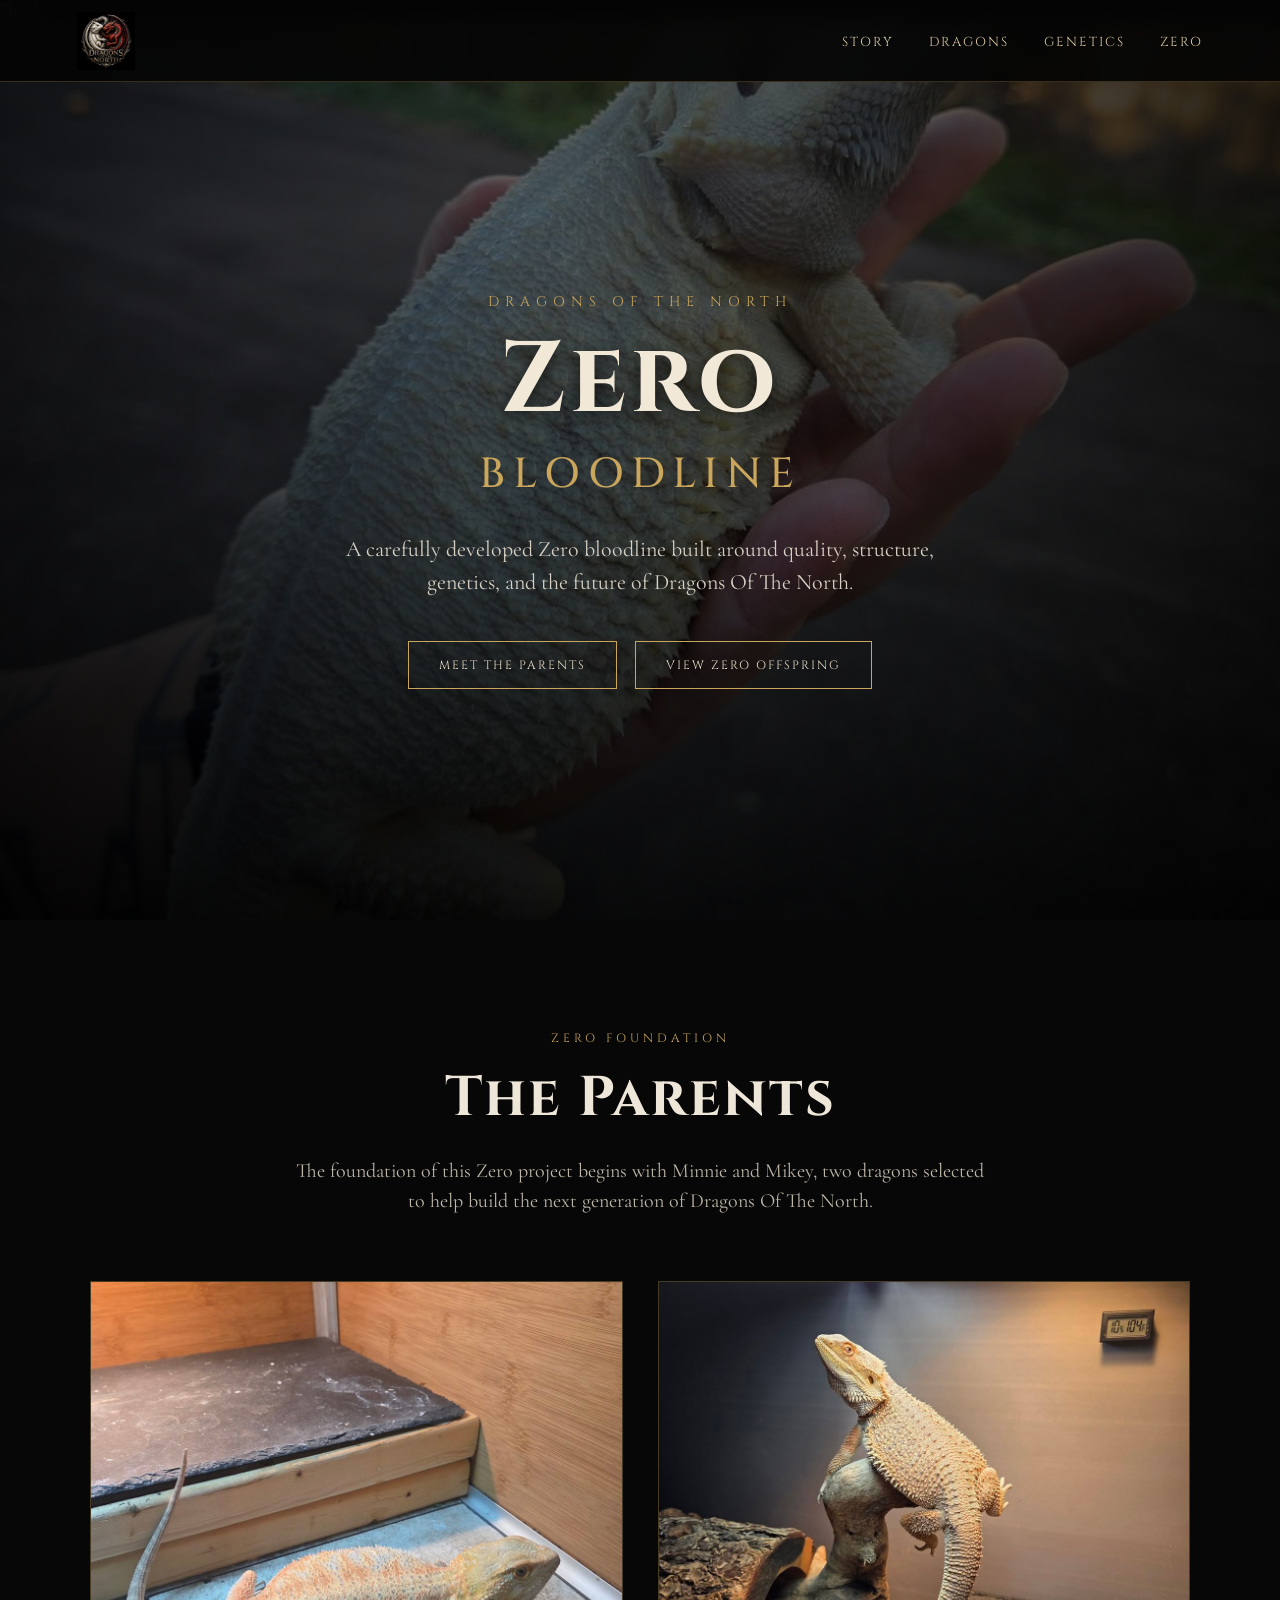
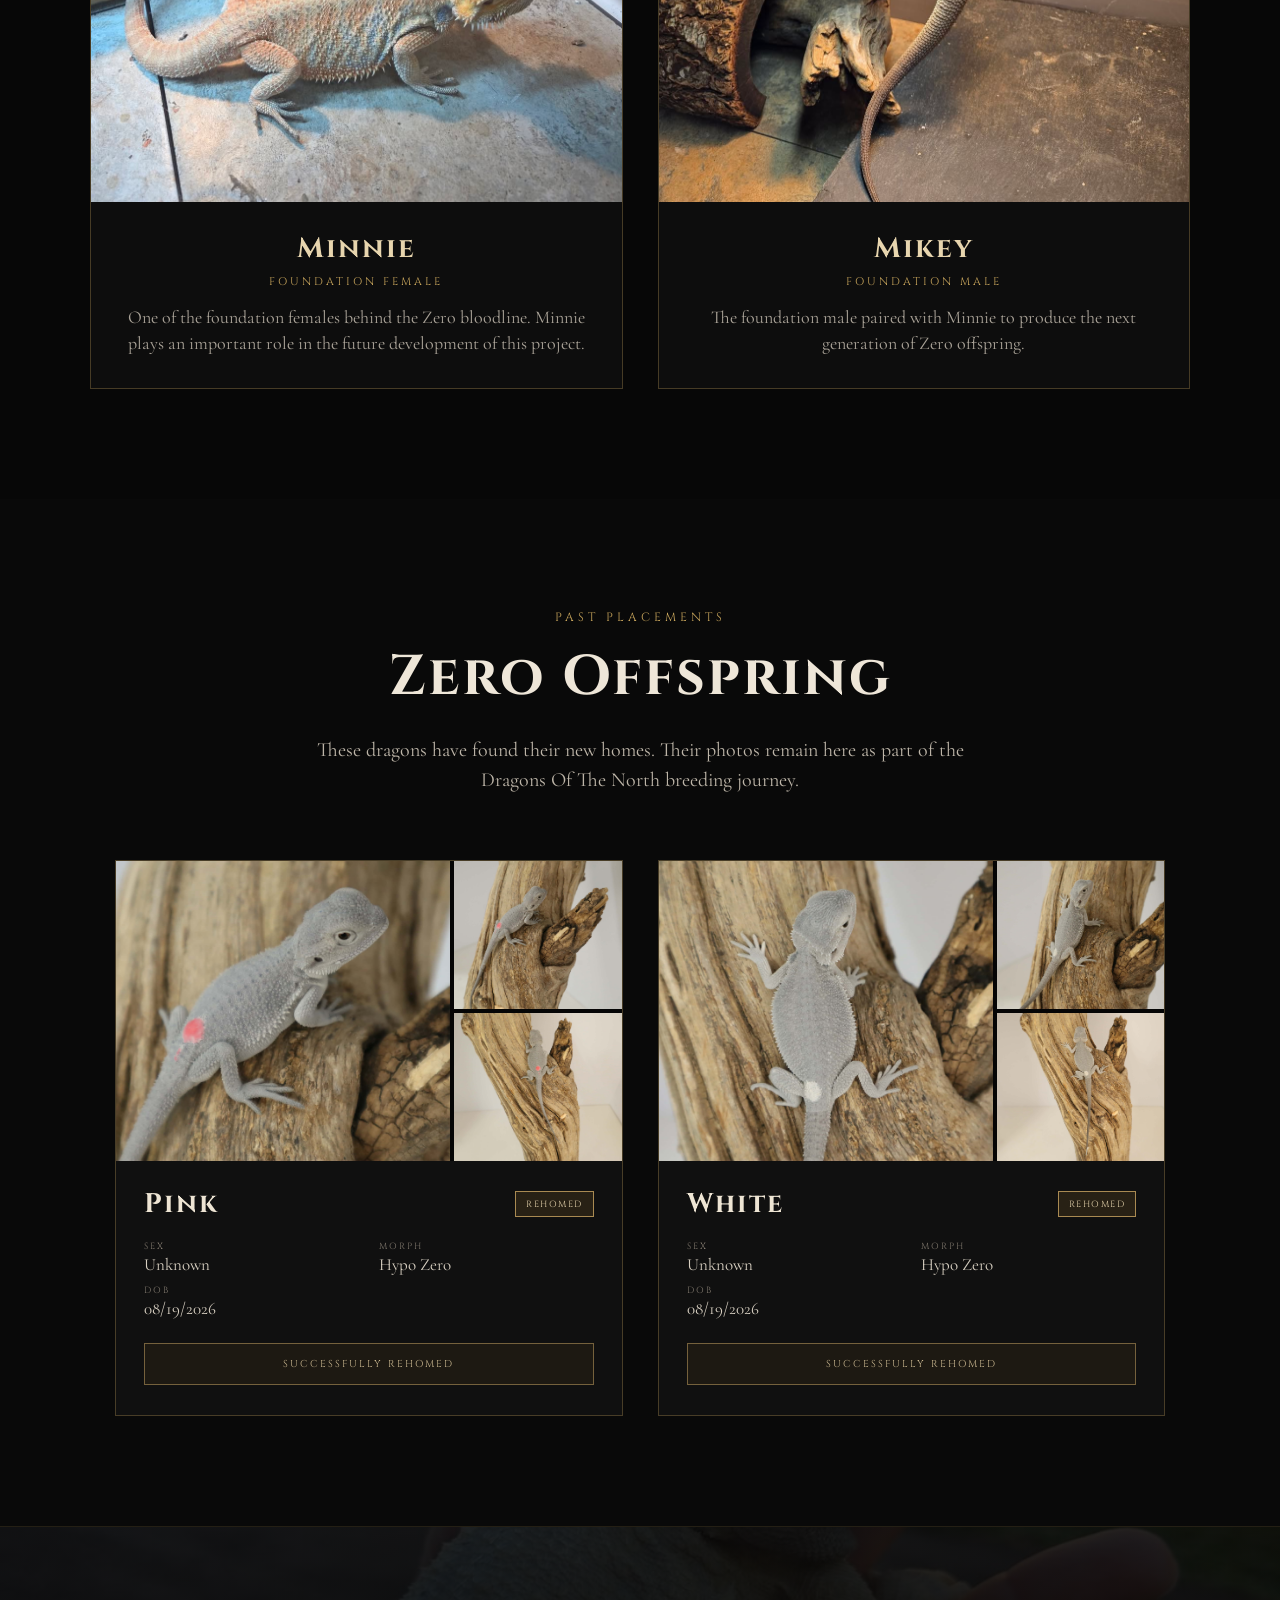
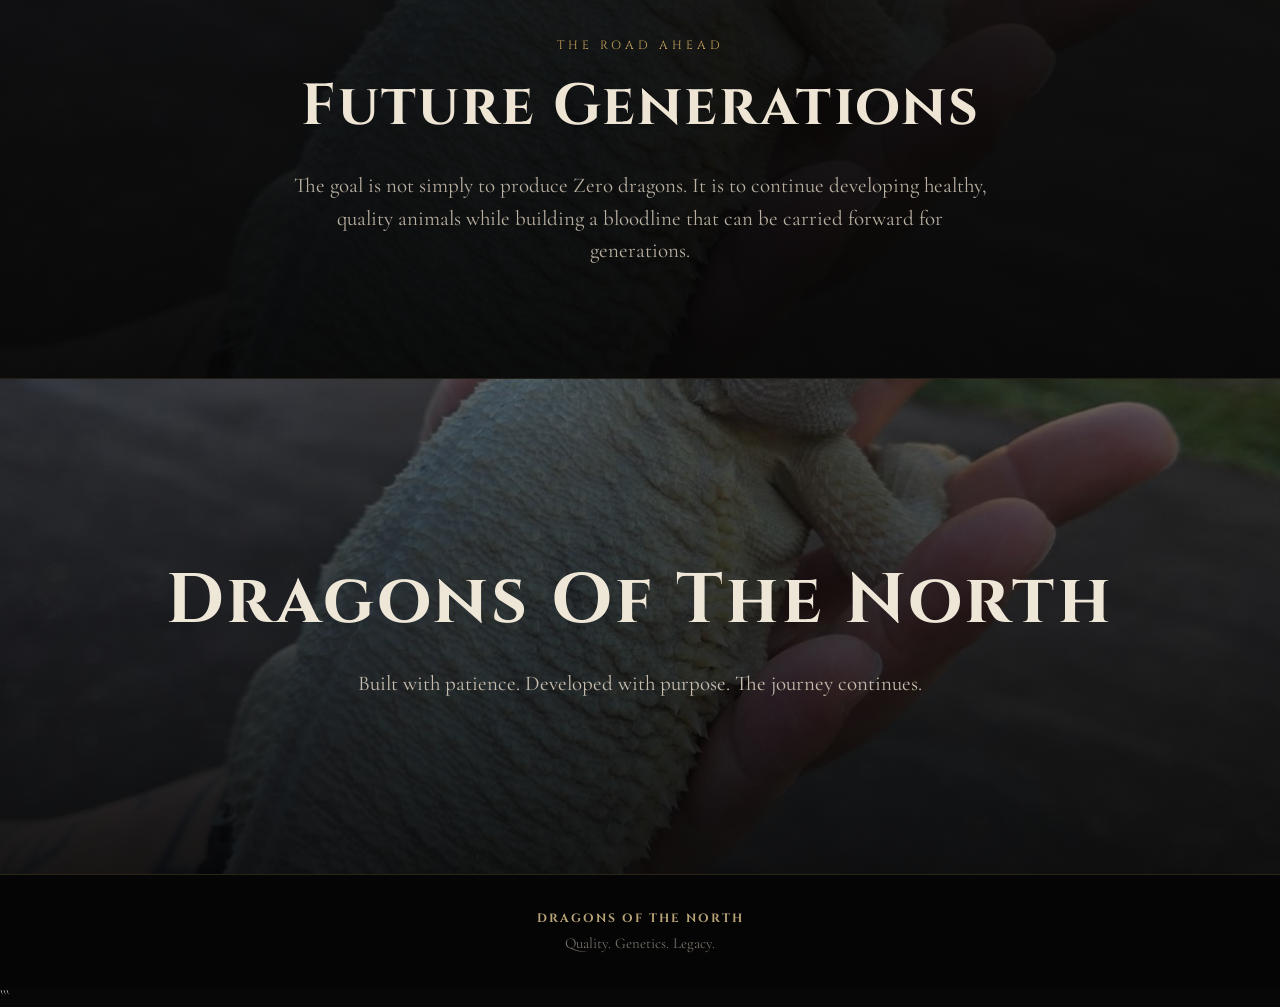
<file: zero.html>
```html
<!DOCTYPE html>
<html lang="en">
<head>
    <meta charset="UTF-8">
    <meta name="viewport" content="width=device-width, initial-scale=1.0">
    <title>Zero Bloodline | Dragons Of The North</title>

    <link rel="preconnect" href="https://fonts.googleapis.com">
    <link rel="preconnect" href="https://fonts.gstatic.com" crossorigin>
    <link href="https://fonts.googleapis.com/css2?family=Cinzel:wght@400;500;600;700;800&family=Cormorant+Garamond:wght@400;500;600;700&display=swap" rel="stylesheet">

    <style>
        * {
            margin: 0;
            padding: 0;
            box-sizing: border-box;
        }

        html {
            scroll-behavior: smooth;
        }

        body {
            background: #070707;
            color: #e8e1d5;
            font-family: "Cormorant Garamond", serif;
            overflow-x: hidden;
        }

        /* NAVIGATION */

        nav {
            position: fixed;
            top: 0;
            left: 0;
            width: 100%;
            height: 82px;
            display: flex;
            align-items: center;
            justify-content: space-between;
            padding: 0 6%;
            background: rgba(5, 5, 5, 0.92);
            backdrop-filter: blur(10px);
            border-bottom: 1px solid rgba(201, 166, 92, 0.25);
            z-index: 1000;
        }

        .nav-logo {
            display: flex;
            align-items: center;
            text-decoration: none;
        }

        .nav-logo img {
            width: 58px;
            height: 58px;
            object-fit: contain;
        }

        .nav-links {
            display: flex;
            gap: 35px;
            list-style: none;
        }

        .nav-links a {
            color: #d8c8a5;
            text-decoration: none;
            font-family: "Cinzel", serif;
            font-size: 13px;
            letter-spacing: 2px;
            text-transform: uppercase;
            transition: 0.3s ease;
        }

        .nav-links a:hover {
            color: #fff;
        }

        /* HERO */

        .hero {
            min-height: 100vh;
            position: relative;
            display: flex;
            align-items: center;
            justify-content: center;
            text-align: center;
            padding: 120px 20px 80px;
            overflow: hidden;
        }

        .hero::before {
            content: "";
            position: absolute;
            inset: 0;
            background:
                linear-gradient(
                    rgba(0, 0, 0, 0.42),
                    rgba(0, 0, 0, 0.86)
                ),
                url("Kasper.jpg") center center / cover no-repeat;
            z-index: -2;
            transform: scale(1.03);
        }

        .hero::after {
            content: "";
            position: absolute;
            inset: 0;
            background: radial-gradient(
                circle at center,
                transparent 20%,
                rgba(0, 0, 0, 0.75) 100%
            );
            z-index: -1;
        }

        .hero-content {
            max-width: 1000px;
        }

        .hero-small {
            font-family: "Cinzel", serif;
            font-size: 14px;
            letter-spacing: 6px;
            color: #c9a65c;
            text-transform: uppercase;
            margin-bottom: 22px;
        }

        .hero h1 {
            font-family: "Cinzel", serif;
            font-size: clamp(48px, 8vw, 100px);
            line-height: 0.95;
            letter-spacing: 4px;
            color: #f1e8d7;
            text-shadow:
                0 4px 20px rgba(0, 0, 0, 0.8),
                0 0 40px rgba(201, 166, 92, 0.15);
        }

        .hero h2 {
            font-family: "Cinzel", serif;
            font-size: clamp(24px, 4vw, 42px);
            font-weight: 500;
            letter-spacing: 8px;
            color: #c9a65c;
            margin-top: 18px;
            text-transform: uppercase;
        }

        .hero p {
            max-width: 650px;
            margin: 30px auto 0;
            font-size: 22px;
            line-height: 1.5;
            color: #d7d0c4;
        }

        .hero-buttons {
            margin-top: 42px;
            display: flex;
            justify-content: center;
            gap: 18px;
            flex-wrap: wrap;
        }

        .btn {
            display: inline-block;
            padding: 15px 30px;
            border: 1px solid #c9a65c;
            color: #e8dfcc;
            text-decoration: none;
            font-family: "Cinzel", serif;
            font-size: 12px;
            letter-spacing: 2px;
            text-transform: uppercase;
            transition: 0.3s ease;
        }

        .btn:hover {
            background: #c9a65c;
            color: #090909;
        }

        /* GENERAL SECTIONS */

        section {
            padding: 110px 7%;
        }

        .section-heading {
            text-align: center;
            margin-bottom: 65px;
        }

        .section-heading .eyebrow {
            color: #c9a65c;
            font-family: "Cinzel", serif;
            font-size: 12px;
            letter-spacing: 4px;
            text-transform: uppercase;
            margin-bottom: 14px;
        }

        .section-heading h2 {
            font-family: "Cinzel", serif;
            font-size: clamp(32px, 5vw, 56px);
            color: #eee6d8;
            letter-spacing: 2px;
        }

        .section-heading p {
            max-width: 700px;
            margin: 20px auto 0;
            font-size: 20px;
            line-height: 1.5;
            color: #bdb5a8;
        }

        /* FOUNDATION PARENTS */

        .foundation {
            background: linear-gradient(
                rgba(7, 7, 7, 0.94),
                rgba(7, 7, 7, 0.97)
            );
        }

        .parent-grid {
            max-width: 1150px;
            margin: auto;
            display: grid;
            grid-template-columns: repeat(2, 1fr);
            gap: 35px;
        }

        .parent-card {
            position: relative;
            overflow: hidden;
            border: 1px solid rgba(201, 166, 92, 0.3);
            background: #0d0d0d;
        }

        .parent-image {
            height: 520px;
            overflow: hidden;
        }

        .parent-image img {
            width: 100%;
            height: 100%;
            object-fit: cover;
            display: block;
            transition: transform 0.7s ease;
        }

        .parent-card:hover .parent-image img {
            transform: scale(1.04);
        }

        .parent-info {
            padding: 28px 30px 32px;
            text-align: center;
        }

        .parent-info h3 {
            font-family: "Cinzel", serif;
            color: #e7d5ae;
            font-size: 28px;
            letter-spacing: 2px;
        }

        .parent-info .role {
            color: #c9a65c;
            font-family: "Cinzel", serif;
            font-size: 11px;
            letter-spacing: 3px;
            text-transform: uppercase;
            margin-top: 7px;
        }

        .parent-info p {
            color: #aaa398;
            font-size: 18px;
            line-height: 1.45;
            margin-top: 15px;
        }

        /* ZERO OFFSPRING */

        .available {
            background: #090909;
        }

        .zero-available-grid {
            max-width: 1050px;
            margin: auto;
            display: grid;
            grid-template-columns: repeat(2, 1fr);
            gap: 35px;
        }

        .mini-dragon-card {
            background: #101010;
            border: 1px solid rgba(201, 166, 92, 0.3);
            overflow: hidden;
            transition: transform 0.3s ease, border-color 0.3s ease;
        }

        .mini-dragon-card:hover {
            transform: translateY(-5px);
            border-color: rgba(201, 166, 92, 0.65);
        }

        /* THREE-PHOTO GALLERY */

        .mini-dragon-gallery {
            display: grid;
            grid-template-columns: 2fr 1fr;
            grid-template-rows: 1fr 1fr;
            height: 300px;
            gap: 4px;
            background: #050505;
        }

        .mini-main-photo {
            grid-row: 1 / 3;
            overflow: hidden;
        }

        .mini-side-photo {
            overflow: hidden;
        }

        .mini-dragon-gallery img {
            width: 100%;
            height: 100%;
            object-fit: cover;
            display: block;
            transition: transform 0.5s ease;
        }

        .mini-dragon-gallery img:hover {
            transform: scale(1.06);
        }

        .mini-info {
            padding: 25px 28px 30px;
        }

        .mini-top {
            display: flex;
            align-items: center;
            justify-content: space-between;
            gap: 15px;
            margin-bottom: 15px;
        }

        .mini-info h3 {
            font-family: "Cinzel", serif;
            font-size: 27px;
            color: #eee5d4;
            letter-spacing: 2px;
        }

        .status {
            border: 1px solid #c9a65c;
            color: #c9a65c;
            padding: 6px 10px;
            font-family: "Cinzel", serif;
            font-size: 9px;
            letter-spacing: 1.5px;
            text-transform: uppercase;
            white-space: nowrap;
        }

        /* REHOMED STATUS */

        .status.rehomed {
            color: #e6d4ad;
            background: rgba(100, 75, 35, 0.28);
            border-color: #a98a52;
        }

        .dragon-details {
            display: grid;
            grid-template-columns: 1fr 1fr;
            gap: 9px 20px;
            margin: 18px 0 24px;
        }

        .detail {
            display: flex;
            flex-direction: column;
        }

        .detail-label {
            color: #827a6f;
            font-family: "Cinzel", serif;
            font-size: 9px;
            letter-spacing: 2px;
            text-transform: uppercase;
        }

        .detail-value {
            color: #d8d0c2;
            font-size: 17px;
            margin-top: 2px;
        }

        .rehomed-note {
            display: block;
            width: 100%;
            text-align: center;
            padding: 13px 18px;
            border: 1px solid #75613c;
            background: rgba(100, 75, 35, 0.16);
            color: #c9b68f;
            font-family: "Cinzel", serif;
            font-size: 10px;
            letter-spacing: 2px;
            text-transform: uppercase;
        }

        /* FUTURE PROJECT */

        .future {
            position: relative;
            text-align: center;
            overflow: hidden;
            border-top: 1px solid rgba(201, 166, 92, 0.15);
            border-bottom: 1px solid rgba(201, 166, 92, 0.15);
        }

        .future::before {
            content: "";
            position: absolute;
            inset: 0;
            background: linear-gradient(
                rgba(5, 5, 5, 0.87),
                rgba(5, 5, 5, 0.95)
            ), url("Kasper.jpg") center / cover no-repeat;
            z-index: -1;
        }

        .future-content {
            max-width: 850px;
            margin: auto;
        }

        .future h2 {
            font-family: "Cinzel", serif;
            color: #eee5d5;
            font-size: clamp(32px, 5vw, 58px);
            letter-spacing: 2px;
        }

        .future p {
            margin-top: 24px;
            color: #b9b0a2;
            font-size: 21px;
            line-height: 1.55;
        }

        /* END SECTION */

        .end-section {
            min-height: 55vh;
            display: flex;
            align-items: center;
            justify-content: center;
            text-align: center;
            position: relative;
            overflow: hidden;
        }

        .end-section::before {
            content: "";
            position: absolute;
            inset: 0;
            background: linear-gradient(
                rgba(5, 5, 5, 0.58),
                rgba(5, 5, 5, 0.88)
            ), url("Kasper.jpg") center / cover no-repeat;
            z-index: -1;
        }

        .end-section h2 {
            font-family: "Cinzel", serif;
            font-size: clamp(34px, 6vw, 70px);
            letter-spacing: 3px;
            color: #eee7d8;
        }

        .end-section p {
            max-width: 650px;
            margin: 20px auto 0;
            font-size: 21px;
            color: #c6bdae;
            line-height: 1.5;
        }

        /* FOOTER */

        footer {
            padding: 35px 20px;
            text-align: center;
            background: #050505;
            border-top: 1px solid rgba(201, 166, 92, 0.2);
        }

        footer p {
            color: #777168;
            font-size: 15px;
        }

        footer strong {
            color: #b7a477;
            font-family: "Cinzel", serif;
            font-size: 12px;
            letter-spacing: 2px;
        }

        /* TABLET */

        @media (max-width: 850px) {
            nav {
                height: 72px;
                padding: 0 4%;
            }

            .nav-logo img {
                width: 50px;
                height: 50px;
            }

            .nav-links {
                gap: 14px;
            }

            .nav-links a {
                font-size: 9px;
                letter-spacing: 1px;
            }

            section {
                padding: 85px 5%;
            }

            .parent-grid,
            .zero-available-grid {
                grid-template-columns: 1fr;
            }

            .parent-image {
                height: 450px;
            }
        }

        /* MOBILE */

        @media (max-width: 600px) {
            .hero {
                min-height: 90vh;
            }

            .hero-small {
                font-size: 10px;
                letter-spacing: 4px;
            }

            .hero h1 {
                font-size: 44px;
            }

            .hero h2 {
                font-size: 20px;
                letter-spacing: 5px;
            }

            .hero p {
                font-size: 18px;
            }

            .hero-buttons {
                gap: 10px;
            }

            .btn {
                padding: 12px 20px;
                font-size: 9px;
            }

            .section-heading {
                margin-bottom: 45px;
            }

            .section-heading h2 {
                font-size: 32px;
            }

            .section-heading p {
                font-size: 18px;
            }

            .parent-image {
                height: 390px;
            }

            .mini-dragon-gallery {
                height: 300px;
            }

            .mini-top {
                align-items: flex-start;
            }

            .mini-info h3 {
                font-size: 24px;
            }
        }

        @media (max-width: 400px) {
            .nav-links {
                gap: 8px;
            }

            .nav-links a {
                font-size: 8px;
            }

            .hero h1 {
                font-size: 38px;
            }

            .mini-dragon-gallery {
                height: 270px;
            }

            .dragon-details {
                grid-template-columns: 1fr;
            }
        }
    </style>
</head>

<body>

    <!-- NAVIGATION -->

    <nav>
        <a href="index.html" class="nav-logo">
            <img src="logo.jpg" alt="Dragons Of The North Logo">
        </a>

        <ul class="nav-links">
            <li><a href="index.html#story">Story</a></li>
            <li><a href="index.html#available">Dragons</a></li>
            <li><a href="index.html#genetics">Genetics</a></li>
            <li><a href="zero.html">Zero</a></li>
        </ul>
    </nav>

    <!-- HERO -->

    <header class="hero">
        <div class="hero-content">
            <div class="hero-small">Dragons Of The North</div>
            <h1>Zero</h1>
            <h2>Bloodline</h2>

            <p>
                A carefully developed Zero bloodline built around quality,
                structure, genetics, and the future of Dragons Of The North.
            </p>

            <div class="hero-buttons">
                <a href="#parents" class="btn">Meet The Parents</a>
                <a href="#available-zero" class="btn">View Zero Offspring</a>
            </div>
        </div>
    </header>

    <!-- FOUNDATION PARENTS -->

    <section class="foundation" id="parents">
        <div class="section-heading">
            <div class="eyebrow">Zero Foundation</div>
            <h2>The Parents</h2>

            <p>
                The foundation of this Zero project begins with Minnie and Mikey,
                two dragons selected to help build the next generation of
                Dragons Of The North.
            </p>
        </div>

        <div class="parent-grid">

            <div class="parent-card">
                <div class="parent-image">
                    <img src="Minnie.jpg" alt="Minnie">
                </div>

                <div class="parent-info">
                    <h3>Minnie</h3>
                    <div class="role">Foundation Female</div>

                    <p>
                        One of the foundation females behind the Zero bloodline.
                        Minnie plays an important role in the future development
                        of this project.
                    </p>
                </div>
            </div>

            <div class="parent-card">
                <div class="parent-image">
                    <img src="Mikey.jpg" alt="Mikey">
                </div>

                <div class="parent-info">
                    <h3>Mikey</h3>
                    <div class="role">Foundation Male</div>

                    <p>
                        The foundation male paired with Minnie to produce the
                        next generation of Zero offspring.
                    </p>
                </div>
            </div>

        </div>
    </section>

    <!-- ZERO OFFSPRING / REHOMED DRAGONS -->

    <section class="available" id="available-zero">
        <div class="section-heading">
            <div class="eyebrow">Past Placements</div>
            <h2>Zero Offspring</h2>

            <p>
                These dragons have found their new homes. Their photos remain
                here as part of the Dragons Of The North breeding journey.
            </p>
        </div>

        <div class="zero-available-grid">

            <!-- PINK -->

            <div class="mini-dragon-card">
                <div class="mini-dragon-gallery">
                    <div class="mini-main-photo">
                        <img src="Pink1.jpg" alt="Pink Hypo Zero">
                    </div>

                    <div class="mini-side-photo">
                        <img src="Pink2.jpg" alt="Pink Hypo Zero Side View">
                    </div>

                    <div class="mini-side-photo">
                        <img src="Pink3.jpg" alt="Pink Hypo Zero Additional View">
                    </div>
                </div>

                <div class="mini-info">
                    <div class="mini-top">
                        <h3>Pink</h3>
                        <div class="status rehomed">Rehomed</div>
                    </div>

                    <div class="dragon-details">
                        <div class="detail">
                            <span class="detail-label">Sex</span>
                            <span class="detail-value">Unknown</span>
                        </div>

                        <div class="detail">
                            <span class="detail-label">Morph</span>
                            <span class="detail-value">Hypo Zero</span>
                        </div>

                        <div class="detail">
                            <span class="detail-label">DOB</span>
                            <span class="detail-value">08/19/2026</span>
                        </div>
                    </div>

                    <div class="rehomed-note">Successfully Rehomed</div>
                </div>
            </div>

            <!-- WHITE -->

            <div class="mini-dragon-card">
                <div class="mini-dragon-gallery">
                    <div class="mini-main-photo">
                        <img src="White1.jpg" alt="White Hypo Zero">
                    </div>

                    <div class="mini-side-photo">
                        <img src="White2.jpg" alt="White Hypo Zero Side View">
                    </div>

                    <div class="mini-side-photo">
                        <img src="White3.jpg" alt="White Hypo Zero Additional View">
                    </div>
                </div>

                <div class="mini-info">
                    <div class="mini-top">
                        <h3>White</h3>
                        <div class="status rehomed">Rehomed</div>
                    </div>

                    <div class="dragon-details">
                        <div class="detail">
                            <span class="detail-label">Sex</span>
                            <span class="detail-value">Unknown</span>
                        </div>

                        <div class="detail">
                            <span class="detail-label">Morph</span>
                            <span class="detail-value">Hypo Zero</span>
                        </div>

                        <div class="detail">
                            <span class="detail-label">DOB</span>
                            <span class="detail-value">08/19/2026</span>
                        </div>
                    </div>

                    <div class="rehomed-note">Successfully Rehomed</div>
                </div>
            </div>

        </div>
    </section>

    <!-- FUTURE PROJECT -->

    <section class="future">
        <div class="future-content">
            <div class="section-heading" style="margin-bottom: 0;">
                <div class="eyebrow">The Road Ahead</div>
                <h2>Future Generations</h2>

                <p>
                    The goal is not simply to produce Zero dragons.
                    It is to continue developing healthy, quality animals
                    while building a bloodline that can be carried forward
                    for generations.
                </p>
            </div>
        </div>
    </section>

    <!-- END SECTION -->

    <section class="end-section">
        <div>
            <h2>Dragons Of The North</h2>

            <p>
                Built with patience. Developed with purpose.
                The journey continues.
            </p>
        </div>
    </section>

    <!-- FOOTER -->

    <footer>
        <p><strong>DRAGONS OF THE NORTH</strong></p>

        <p style="margin-top: 8px;">
            Quality. Genetics. Legacy.
        </p>
    </footer>

</body>
</html>
```
</file>
